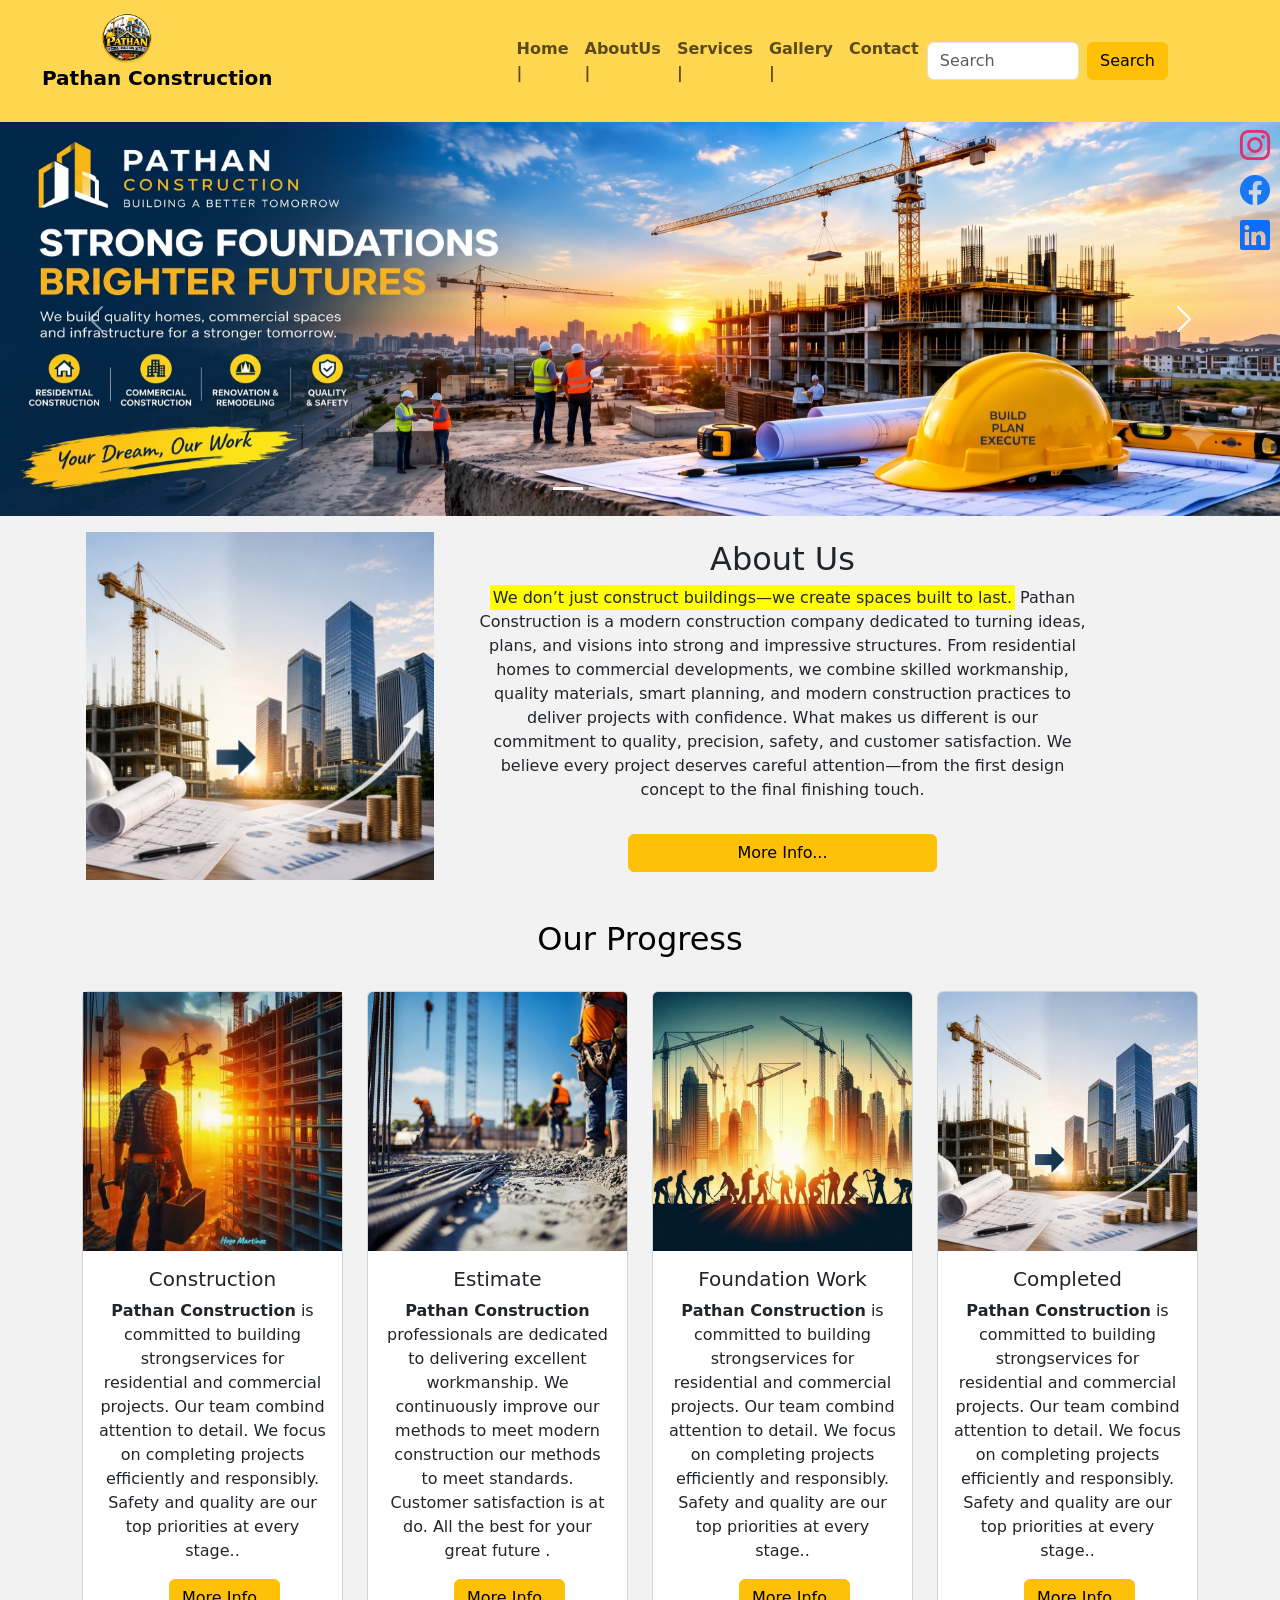
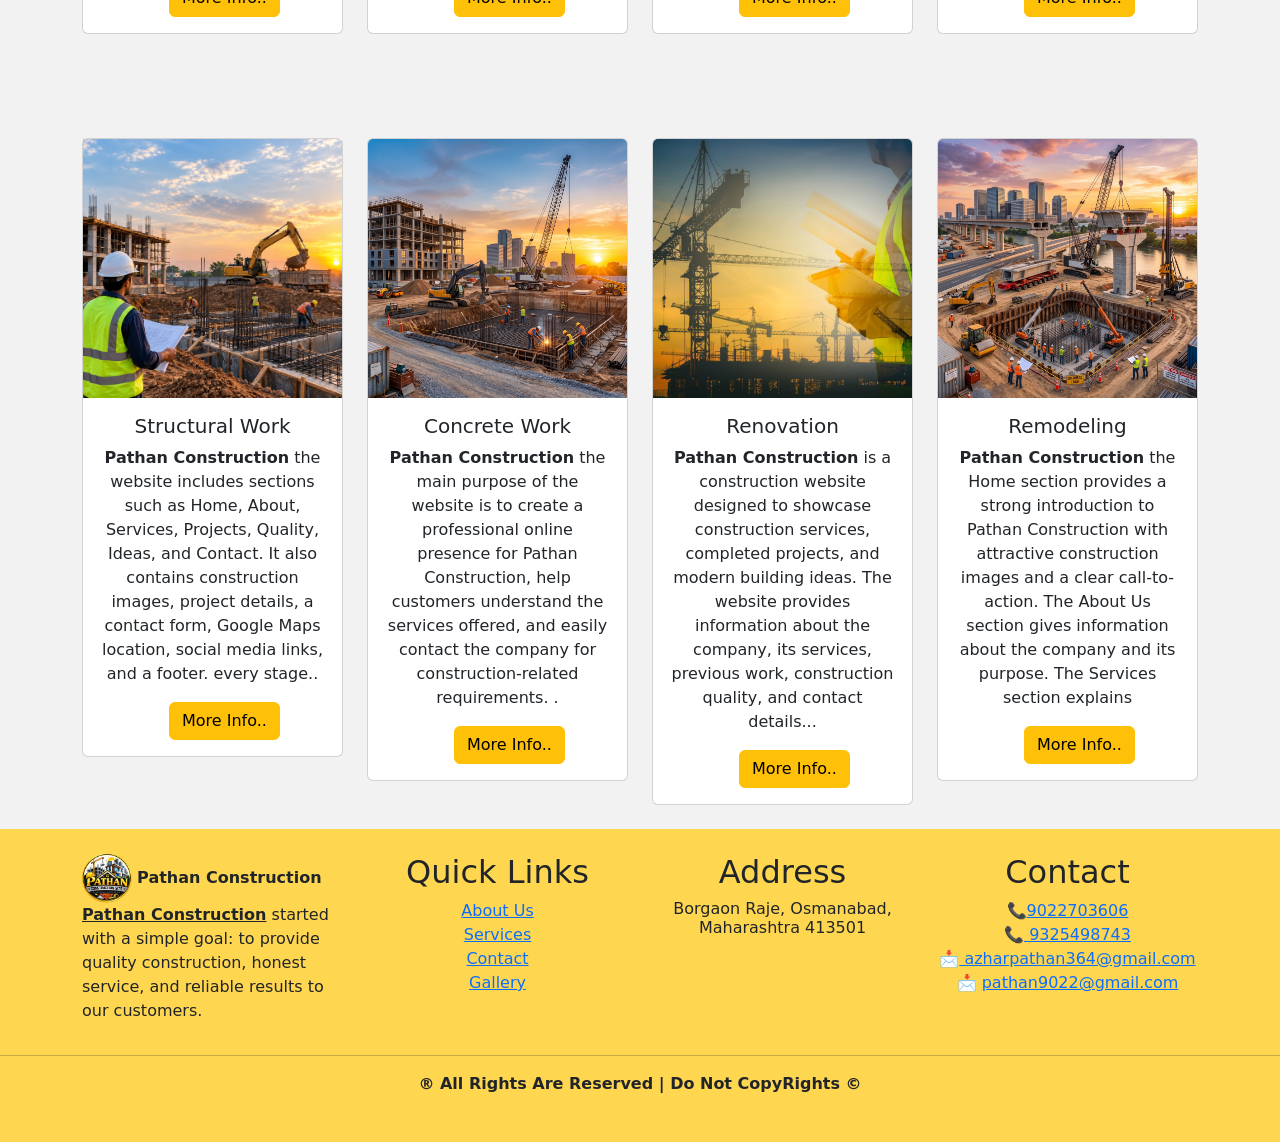
<file: index.html>
<!DOCTYPE html>
<html lang="en">

<head>
  <meta charset="UTF-8">
  <meta name="viewport" content="width=device-width, initial-scale=1.0">
  <title>Pathan Construction Site</title>
  <link href="https://cdn.jsdelivr.net/npm/bootstrap@5.3.8/dist/css/bootstrap.min.css" rel="stylesheet"
    integrity="sha384-sRIl4kxILFvY47J16cr9ZwB07vP4J8+LH7qKQnuqkuIAvNWLzeN8tE5YBujZqJLB" crossorigin="anonymous">
  <link href="css/style.css" rel="stylesheet" />
  <link rel="stylesheet" href="https://cdn.jsdelivr.net/npm/bootstrap-icons@1.13.1/font/bootstrap-icons.min.css">

</head>

<body>
  <header>
    <nav class="navbar navbar-expand-lg bg-color">
      <div class="container-fluid">
        <a class="navbar-brand"> <img src="images/pathancon1.png " alt="" height="50px " width="50px" class="mle"> <b>
            <p class="mrr">Pathan Construction</p>
          </b></a>
        <button class="navbar-toggler" type="button" data-bs-toggle="collapse" data-bs-target="#navbarSupportedContent"
          aria-controls="navbarSupportedContent" aria-expanded="false" aria-label="Toggle navigation">
          <span class="navbar-toggler-icon"></span>
        </button>
        <div class="collapse navbar-collapse " id="navbarSupportedContent">
          <ul class="navbar-nav me-auto mb-2 mb-lg-0 mrll menav ">
            <li class="nav-item ">
              <a class="nav-link hove medib" aria-current="page" href="index.html"><b>Home &#124;</b> </a>
            </li>
            <li class="nav-item">
              <a class="nav-link hove " href="about.html"><b>AboutUs &#124;</b> </a>
            </li>
            <!-- <li class="nav-item">
          <a class="nav-link hove " href="about.html"><b>Contact</b> </a>
        </li> -->
            <li class="nav-item">
              <a class="nav-link hove " href="Services.html"><b>Services &#124;</b> </a>
            </li>
            <li class="nav-item">
              <a class="nav-link hove " href="gallary.html"><b>Gallery &#124;</b> </a>
            </li>
            <li class="nav-item">
              <a class="nav-link hove " href="contact.html"><b>Contact</b> </a>
            </li>

            <!-- <li class="nav-item dropdown">
              <a class="nav-link dropdown-toggle hove" href="#" role="button" data-bs-toggle="dropdown"
                aria-expanded="false">
                <b>More</b>
              </a>
              <ul class="dropdown-menu bg-colo">
                <li><a class="dropdown-item" href="contact.html">Contact</a></li>
                <li>
                  <hr class="dropdown-divider">
                </li>
                <li><a class="dropdown-item" href="product.html">Our Product</a></li> -->
            <!-- <li><hr class="dropdown-divider"></li>
            <li><a class="dropdown-item" href="#">Ongoing Sites</a></li> -->
            <!-- </ul> -->
            </li>
            <li class="nav-item">
              <!-- <a class="nav-link disabled" aria-disabled="true">disabled</a> -->
            </li>
          </ul>
          <form class="d-flex serchmargin" role="search">
            <input class="form-control me-2" type="search" placeholder="Search" aria-label="Search" />
            <button class="btn btn-warning" type="submit">Search</button>
          </form>
        </div>
      </div>
    </nav>
  </header>
  <!-- header is end -->


  <section class="body1">
    <div class="container-fluid bgg2">
      <div class="row ">
        <div class="col-md-1 ">


          <ul class="box5">



            <li>

              <a href="https://www.instagram.com/" target="_blank">
                <i class="bi bi-instagram "></i>
              </a>

            </li>
            <li>

              <a href="https://www.facebook.com/" target="_blank">
                <i class="bi bi-facebook "></i>
              </a>


            </li>
            <li>

              <a href="https://in.linkedin.com/" target="_blank">
                <i class="bi bi-linkedin "></i>
              </a>
            </li>
          </ul>


        </div>

      </div>
    </div>

  </section>

  <!-- main sections start -->
  <main>
    <section>
      <div id="carouselExampleCaptions" class="carousel slide carousel-fade">
        <div class="carousel-indicators">
          <button type="button" data-bs-target="#carouselExampleCaptions" data-bs-slide-to="0" class="active"
            aria-current="true" aria-label="Slide 1"></button>
          <button type="button" data-bs-target="#carouselExampleCaptions" data-bs-slide-to="1"
            aria-label="Slide 2"></button>
          <button type="button" data-bs-target="#carouselExampleCaptions" data-bs-slide-to="2"
            aria-label="Slide 3"></button>
          <button type="button" data-bs-target="#carouselExampleCaptions" data-bs-slide-to="3"
            aria-label="Slide 4"></button>
          <button type="button" data-bs-target="#carouselExampleCaptions" data-bs-slide-to="4"
            aria-label="Slide 5"></button>

        </div>
        <div class="carousel-inner">
          <div class="carousel-item active">
            <img src="images/CONSTR5.png" class="d-block w-100" alt="...">
            <div class="carousel-caption d-none d-md-block">
              <h5 class="text-warning"> </h5>
              <!-- <p>Some representative placeholder content for the first slide.</p> -->
            </div>
          </div>
          <div class="carousel-item">
            <img src="images/CONSTR4.png" class="d-block w-100">
            <div class="carousel-caption d-none d-md-block">
              <h5 class="text-warning"></h5>
              <!-- <p>Some representative placeholder content for the second slide.</p> -->
            </div>
          </div>
          <div class="carousel-item">
            <img src="images/construction_banner_1300x400.png" class="d-block w-100" alt="...">
            <div class="carousel-caption d-none d-md-block">
              <h5 class="text-warning"> </h5>
              <!-- <p>Some representative placeholder content for the third slide.</p> -->
            </div>
          </div>
          <div class="carousel-item">
            <img src="images/CONTR3.png" class="d-block w-100" alt="...">
            <div class="carousel-caption d-none d-md-block">
              <h5 class="text-warning"> </h5>
              <!-- <p>Some representative placeholder content for the third slide.</p> -->
            </div>
          </div>
          <div class="carousel-item">
            <img src="images/Gemini_Generated_Image_jxwh6kjxwh6kjxwh.png" class="d-block w-100" alt="...">
            <div class="carousel-caption d-none d-md-block">
              <h5 class="text-warning"> </h5>
              <!-- <p>Some representative placeholder content for the third slide.</p> -->
            </div>
          </div>
        </div>
        <button class="carousel-control-prev" type="button" data-bs-target="#carouselExampleCaptions"
          data-bs-slide="prev">
          <span class="carousel-control-prev-icon" aria-hidden="true"></span>
          <span class="visually-hidden">Previous</span>
        </button>
        <button class="carousel-control-next" type="button" data-bs-target="#carouselExampleCaptions"
          data-bs-slide="next">
          <span class="carousel-control-next-icon" aria-hidden="true"></span>
          <span class="visually-hidden">Next</span>
        </button>
        <button class="carousel-control-next" type="button" data-bs-target="#carouselExampleCaptions"
          data-bs-slide="next">
          <span class="carousel-control-next-icon" aria-hidden="true"></span>
          <span class="visually-hidden">Next</span>
        </button>
        <button class="carousel-control-next" type="button" data-bs-target="#carouselExampleCaptions"
          data-bs-slide="next">
          <span class="carousel-control-next-icon" aria-hidden="true"></span>
          <span class="visually-hidden">Next</span>
        </button>
        <button class="carousel-control-next" type="button" data-bs-target="#carouselExampleCaptions"
          data-bs-slide="next">
          <span class="carousel-control-next-icon" aria-hidden="true"></span>
          <span class="visually-hidden">Next</span>
        </button>

      </div>
    </section>
  </main>
  <!-- main section end -->
  <!-- sticky section start -->

  <!-- <section class="body1">
    <div class="container-fluid bgg2">
      <div class="row ">
        <div class="col-md-1 ">


          <ul class="box5">


            
            <li>

              <a href="https://www.instagram.com/" target="_blank">
                <i class="bi bi-instagram "></i>
              </a>

            </li>
            <li>

              <a href="https://www.facebook.com/" target="_blank">
                <i class="bi bi-facebook "></i>
              </a>


            </li>
           <li>

             <a href="https://in.linkedin.com/" target="_blank">
                            <i class="bi bi-linkedin "></i>
                        </a>
           </li>
          </ul>


        </div>
       
      </div>
    </div>
  
</section> -->


  <!-- sticky section end -->


  <!-- about section start -->
  <section class="bgg2">
    <div class="container">
      <div class="row">
        <div class="col-md-4 p-3   mobi  ">
          <img src="images/square1.6.jpg" alt="" class="img-fluid chove">
        </div>
        <div class="col-md-7 p-4">
          <h2 class="text-center">About Us</h2>
          <p class="text-center"><mark>We don’t just construct buildings—we create spaces built to last.</mark>

            Pathan Construction is a modern construction company dedicated to turning ideas, plans, and visions into
            strong and impressive structures. From residential homes to commercial developments, we combine skilled
            workmanship, quality materials, smart planning, and modern construction practices to deliver projects with
            confidence.

            What makes us different is our commitment to quality, precision, safety, and customer satisfaction. We
            believe every project deserves careful attention—from the first design concept to the final finishing touch.
          </p>

          <div class="d-grid gap-2 col-6 mx-auto ">
            <button class="btn btn-warning mt-3 " type="button"> <a href="about.html" class="textd">More
                Info...</a></button>
          </div>

        </div>
      </div>
    </div>
  </section>
  <!-- about section end -->


  <!-- productin section start -->
  <section class=" bgg2 pb-4">
    <div class="container  ">
      <div class="row">
        <h2 class="text-black p-4 text-center">Our Progress</h2>
        <div class="col-md-3 ">

          <!-- <div class="holographic-container">
    <div class="holographic-card"> -->

          <div class="card choven">
            <img src="images/square1.1.jpg" alt="" class="">
            <div class="card-body">
              <h5 class="card-title text-center">Construction</h5>
              <p class="card-text text-center"><b>Pathan Construction</b> is committed to building strongservices for
                residential and
                commercial projects.
                Our team combind attention to detail.
                We focus on completing projects efficiently and responsibly.
                Safety and quality are our top priorities at every stage..</p>
              <!-- Button trigger modal -->
              <button type="button" class="btn btn-warning mar  mediab" data-bs-toggle="modal"
                data-bs-target="#Construction">
                More Info..
              </button>
              <!-- </div>
  </div> -->
            </div>
          </div>

        </div>
        <div class="col-md-3  ml-4">
          <!-- <div class="holographic-container">
    <div class="holographic-card"> -->
          <div class="card choven">
            <img src="images/square1.3.jpg" alt="" class="card-img-top">
            <div class="card-body">
              <h5 class="card-title text-center">Estimate</h5>
              <p class="card-text text-center"><b>Pathan Construction</b> professionals are dedicated to delivering
                excellent
                workmanship.
                We continuously improve our methods to meet modern construction our methods to meet standards.
                Customer satisfaction is at do. All the best for your great future
                .</p>
              <!-- Button trigger modal -->
              <button type="button" class="btn btn-warning mar mediab" data-bs-toggle="modal"
                data-bs-target="#Estimate">
                More Info..
              </button>
            </div>
            <!-- </div>

            </div> -->
          </div>

          <br>
        </div>
        <div class="col-md-3 ">
          <!-- <div class="holographic-container">
    <div class="holographic-card"> -->
          <div class="card boxs choven">
            <img src="images/square1.2.jpg" alt="" class="card-img-top">
            <div class="card-body">
              <h5 class="card-title text-center">Foundation Work</h5>
              <p class="card-text text-center"><b>Pathan Construction</b> is committed to building strongservices for
                residential and
                commercial projects.
                Our team combind attention to detail.
                We focus on completing projects efficiently and responsibly.
                Safety and quality are our top priorities at every stage..</p>
              <!-- Button trigger modal -->
              <button type="button" class="btn btn-warning mar mediab" data-bs-toggle="modal"
                data-bs-target="#runningsite">
                More Info..
              </button>
              <!-- </div>
          </div> -->
            </div>
          </div>

        </div>
        <div class="col-md-3 ">
          <!-- <div class="holographic-container">
    <div class="holographic-card"> -->
          <div class="card choven">
            <img src="images/square1.6.jpg" alt="" class="card-img-top">
            <div class="card-body">
              <h5 class="card-title text-center">Completed</h5>
              <p class="card-text text-center"><b>Pathan Construction</b> is committed to building strongservices for
                residential and
                commercial projects.
                Our team combind attention to detail.
                We focus on completing projects efficiently and responsibly.
                Safety and quality are our top priorities at every stage..</p>
              <!-- Button trigger modal -->
              <button type="button" class="btn btn-warning mar mediab" data-bs-toggle="modal"
                data-bs-target="#completed">
                More Info..
              </button>
              <!-- </div>
          </div> -->

            </div>
          </div>

        </div>
      </div>

    </div>
  </section>


  <section class=" bgg2 pb-4">
    <div class="container  ">
      <div class="row">
        <h2 class="text-black p-4 text-center"></h2>
        <div class="col-md-3 ">

          <!-- <div class="holographic-container">
    <div class="holographic-card"> -->

          <div class="card choven">
            <img src="images/suuarenew1.png" alt="" class="">
            <div class="card-body">
              <h5 class="card-title text-center">Structural Work</h5>
              <p class="card-text text-center"><b>Pathan Construction</b> the website includes sections such as Home,
                About, Services, Projects, Quality, Ideas, and Contact.
                It also contains construction images, project details, a contact form, Google Maps location, social
                media links, and a footer. every stage..</p>
              <!-- Button trigger modal -->
              <button type="button" class="btn btn-warning mar  mediab" data-bs-toggle="modal"
                data-bs-target="#structuralwork">
                More Info..
              </button>
              <!-- </div>
  </div> -->
            </div>
          </div>

        </div>
        <div class="col-md-3  ml-4">
          <!-- <div class="holographic-container">
    <div class="holographic-card"> -->
          <div class="card choven">
            <img src="images/Gemini_Generated_Image_txyxatxyxatxyxat.png" alt="" class="card-img-top">
            <div class="card-body">
              <h5 class="card-title text-center">Concrete Work</h5>
              <p class="card-text text-center"><b>Pathan Construction</b> the main purpose of the website is to create a
                professional online presence for Pathan Construction, help customers understand the services offered,
                and easily contact the company for construction-related requirements.
                .</p>
              <!-- Button trigger modal -->
              <button type="button" class="btn btn-warning mar mediab" data-bs-toggle="modal"
                data-bs-target="#concreatework">
                More Info..
              </button>
            </div>
            <!-- </div>

            </div> -->
          </div>

          <br>
        </div>
        <div class="col-md-3 ">
          <!-- <div class="holographic-container">
    <div class="holographic-card"> -->
          <div class="card boxs choven">
            <img src="images/square1.4.jpg" alt="" class="card-img-top">
            <div class="card-body">
              <h5 class="card-title text-center">Renovation</h5>
              <p class="card-text text-center"><b>Pathan Construction</b> is a construction website designed to showcase
                construction services, completed projects, and modern building ideas. The website provides information
                about the company, its services, previous work, construction quality, and contact details...</p>
              <!-- Button trigger modal -->
              <button type="button" class="btn btn-warning mar mediab" data-bs-toggle="modal"
                data-bs-target="#renovation">
                More Info..
              </button>
              <!-- </div>
          </div> -->
            </div>
          </div>

        </div>
        <div class="col-md-3 ">
          <!-- <div class="holographic-container">
    <div class="holographic-card"> -->
          <div class="card choven">
            <img src="images/new img.png" alt="" class="card-img-top">
            <div class="card-body">
              <h5 class="card-title text-center">Remodeling</h5>
              <p class="card-text text-center"><b>Pathan Construction</b> the Home section provides a strong
                introduction to Pathan Construction with attractive construction images and a clear call-to-action. The
                About Us section gives information about the company and its purpose. The Services section explains</p>
              <!-- Button trigger modal -->
              <button type="button" class="btn btn-warning mar mediab" data-bs-toggle="modal"
                data-bs-target="#remodeling">
                More Info..
              </button>
              <!-- </div>
          </div> -->

            </div>
          </div>

        </div>
      </div>

    </div>
  </section>


  <!-- production section end -->

  <section>


    <!-- Modalcounstrction -->
    <div class="modal fade" id="Construction" tabindex="-1" aria-labelledby="exampleModalLabel" aria-hidden="true">
      <div class="modal-dialog">
        <div class="modal-content">
          <div class="modal-header">
            <h1 class="modal-title fs-5 text-center" id="exampleModalLabel">Our Sites</h1>
            <button type="button" class="btn-close" data-bs-dismiss="modal" aria-label="Close"></button>
          </div>
          <div class="modal-body col-md-12">
            <h1 class="text-center">Construction Info..</h1>

            <img src="images/new img.png" alt="" class="img-fluid p-4">


            <p class="p-4 ">Pathan Construction is a professional construction website designed to showcase construction
              services, projects, quality work, and modern building solutions. The website provides visitors with
              information about the company, its services, previous projects, construction ideas, and contact details..
            </p>


          </div>
          <div class="modal-footer">
            <button type="button" class="btn btn-secondary" data-bs-dismiss="modal">Close</button>
          </div>
        </div>
      </div>
    </div>
    <!-- Esimate modal -->
    <div class="modal fade" id="Estimate" tabindex="-1" aria-labelledby="exampleModalLabel" aria-hidden="true">
      <div class="modal-dialog">
        <div class="modal-content">
          <div class="modal-header">
            <h1 class="modal-title fs-5" id="exampleModalLabel">Our Sites</h1>
            <button type="button" class="btn-close" data-bs-dismiss="modal" aria-label="Close"></button>
          </div>
          <div class=" modal-body col-md-12">
            <h1 class="text-center">Estimate body</h1>
            <img src="images/square1.3.jpg" alt="" class="img-fluid p-4">
            <p class="p-4">The main goal of the website is to create a professional online presence, build customer
              trust, and make it easy for clients to learn about construction services and get in touch. The site
              includes sections such as Home, About Us, Services, Projects, Quality, Gallery, and Contact..</p>
          </div>
          <div class="modal-footer">
            <button type="button" class="btn btn-secondary" data-bs-dismiss="modal">Close</button>
          </div>
        </div>
      </div>
    </div>
    <!-- running site -->
    <div class="modal fade" id="runningsite" tabindex="-1" aria-labelledby="exampleModalLabel" aria-hidden="true">
      <div class="modal-dialog">
        <div class="modal-content">
          <div class="modal-header">
            <h1 class="modal-title fs-5" id="exampleModalLabel">Our sites</h1>
            <button type="button" class="btn-close" data-bs-dismiss="modal" aria-label="Close"></button>
          </div>
          <div class=" modal-body col-md-12">
            <h1 class="text-center p4">Running site</h1>
            <img src="images/square1.4.jpg" alt="" class="img-fluid p-4">

            <p class="p-4">The design focuses on a clean and modern appearance with construction-related images,
              responsive layouts, clear navigation, and strong call-to-action sections. It is developed using HTML, CSS,
              and Bootstrap to provide a user-friendly experience on both desktop and mobile devices.</p>
          </div>
          <div class="modal-footer">
            <button type="button" class="btn btn-secondary" data-bs-dismiss="modal">Close</button>
          </div>
        </div>
      </div>
    </div>
    <!-- completed site -->
    <div class="modal fade" id="completed" tabindex="-1" aria-labelledby="exampleModalLabel" aria-hidden="true">
      <div class="modal-dialog">
        <div class="modal-content">
          <div class="modal-header">
            <h1 class="modal-title fs-5" id="exampleModalLabel">Our Sites</h1>
            <button type="button" class="btn-close" data-bs-dismiss="modal" aria-label="Close"></button>
          </div>
          <div class=" modal-body col-md-12">
            <h1 class="text-center p4">Completed</h1>
            <img src="images/square1.6.jpg" alt="" class="img-fluid p-4">

            <p class="p-4">Pathan Construction is a modern and responsive construction website that showcases
              construction services, completed projects, quality standards, and company information while providing an
              easy way for customers to contact the business.?</p>
          </div>
          <div class="modal-footer">
            <button type="button" class="btn btn-secondary" data-bs-dismiss="modal">Close</button>
          </div>
        </div>
      </div>
    </div>

  </section>



  <section>


    <!-- Modalcounstrction -->
    <div class="modal fade" id="structuralwork" tabindex="-1" aria-labelledby="exampleModalLabel" aria-hidden="true">
      <div class="modal-dialog">
        <div class="modal-content">
          <div class="modal-header">
            <h1 class="modal-title fs-5 text-center" id="exampleModalLabel">Our Sites</h1>
            <button type="button" class="btn-close" data-bs-dismiss="modal" aria-label="Close"></button>
          </div>
          <div class="modal-body col-md-12">
            <h1 class="text-center">Construction Info..</h1>

            <img src="images/new img.png" alt="" class="img-fluid p-4">


            <p class="p-4">Pathan Construction is a responsive construction company website developed using HTML, CSS,
              and Bootstrap. The main purpose of the website is to showcase construction services, completed projects,
              quality work, and company information in a professional way.</p>


          </div>
          <div class="modal-footer">
            <button type="button" class="btn btn-secondary" data-bs-dismiss="modal">Close</button>
          </div>
        </div>
      </div>
    </div>
    <!-- Esimate modal -->
    <div class="modal fade" id="concreatework" tabindex="-1" aria-labelledby="exampleModalLabel" aria-hidden="true">
      <div class="modal-dialog">
        <div class="modal-content">
          <div class="modal-header">
            <h1 class="modal-title fs-5" id="exampleModalLabel">Our Sites</h1>
            <button type="button" class="btn-close" data-bs-dismiss="modal" aria-label="Close"></button>
          </div>
          <div class=" modal-body col-md-12">
            <h1 class="text-center">Estimate body</h1>
            <img src="images/square1.3.jpg" alt="" class="img-fluid p-4">
            <p class="p-4">The website includes sections such as Home, About Us, Services, Projects, Quality, Previous
              Work, Contact Us, and Google Maps. It also contains construction images, service details, call-to-action
              buttons, social media icons, and a contact form to make the website easy and attractive for users.</p>
          </div>
          <div class="modal-footer">
            <button type="button" class="btn btn-secondary" data-bs-dismiss="modal">Close</button>
          </div>
        </div>
      </div>
    </div>
    <!-- running site -->
    <div class="modal fade" id="renovation" tabindex="-1" aria-labelledby="exampleModalLabel" aria-hidden="true">
      <div class="modal-dialog">
        <div class="modal-content">
          <div class="modal-header">
            <h1 class="modal-title fs-5" id="exampleModalLabel">Our sites</h1>
            <button type="button" class="btn-close" data-bs-dismiss="modal" aria-label="Close"></button>
          </div>
          <div class=" modal-body col-md-12">
            <h1 class="text-center p4">Running site</h1>
            <img src="images/square1.4.jpg" alt="" class="img-fluid p-4">

            <p class="p-4">The project helped me improve my knowledge of web designing, responsive layouts, Bootstrap
              components, HTML forms, CSS styling, and website structure. I focused on creating a clean, user-friendly,
              and mobile-responsive design suitable for a real construction business..</p>
          </div>
          <div class="modal-footer">
            <button type="button" class="btn btn-secondary" data-bs-dismiss="modal">Close</button>
          </div>
        </div>
      </div>
    </div>
    <!-- completed site -->
    <div class="modal fade" id="remodeling" tabindex="-1" aria-labelledby="exampleModalLabel" aria-hidden="true">
      <div class="modal-dialog">
        <div class="modal-content">
          <div class="modal-header">
            <h1 class="modal-title fs-5" id="exampleModalLabel">Our Sites</h1>
            <button type="button" class="btn-close" data-bs-dismiss="modal" aria-label="Close"></button>
          </div>
          <div class=" modal-body col-md-12">
            <h1 class="text-center p4">Completed</h1>
            <img src="images/square1.6.jpg" alt="" class="img-fluid p-4">

            <p class="p-4">The main purpose of the website is to showcase construction services, completed projects,
              quality work, and company information in a professional way.

              The website includes sections such as Home, About Us, Services, Projects, Quality, Previous Work, Contact
              Us, and Google Maps.</p>
          </div>
          <div class="modal-footer">
            <button type="button" class="btn btn-secondary" data-bs-dismiss="modal">Close</button>
          </div>
        </div>
      </div>
    </div>

  </section>

  <!-- production section end -->

  <!-- footer section start  -->
  <footer>
    <section class="pt-4   bgg ">
      <div class="container hrme">
        <div class="row">
          <div class="col-md-3">
            <img src="images/pathancon1.png " alt="" height="50px " width="50px" class="img-fluid"> <b>Pathan
              Construction</b>
            <p> <b class="underl">Pathan Construction</b> started with a simple goal: to provide
              quality construction, honest service, and reliable results to our customers.</p>

          </div>
          <div class="col-md-3 text-center hrme">
            <h2>Quick Links</h2>

            <a href="about.html">About Us</a>
            <br>
            <a href="Services.html">Services</a>
            <br>
            <a href="contact.html">Contact</a>
            <br>
            <a href="gallary.html">Gallery</a>
          </div>

          <div class="col-md-3 text-center hrme">
            <h2>Address</h2>
            <h6>Borgaon Raje, Osmanabad, Maharashtra 413501</h6>
          </div>
          <div class="col-md-3 text-center hrme">
            <h2>Contact</h2>
            📞<a href="">9022703606</a>
            <br>
            📞<a href=""> 9325498743</a>
            <br>
            📩<a href=""> azharpathan364@gmail.com</a>
            <br>
            📩 <a href=""> pathan9022@gmail.com</a>
          </div>
        </div>
      </div>
      <hr>
      <p class="text-center mt-2"><strong>&#174; All Rights Are Reserved | Do Not CopyRights &#169; </strong> </p>

    </section>
  </footer>

  <script src="https://cdn.jsdelivr.net/npm/bootstrap@5.3.8/dist/js/bootstrap.bundle.min.js"
    integrity="sha384-FKyoEForCGlyvwx9Hj09JcYn3nv7wiPVlz7YYwJrWVcXK/BmnVDxM+D2scQbITxI"
    crossorigin="anonymous"></script>

</body>

</html>
</file>
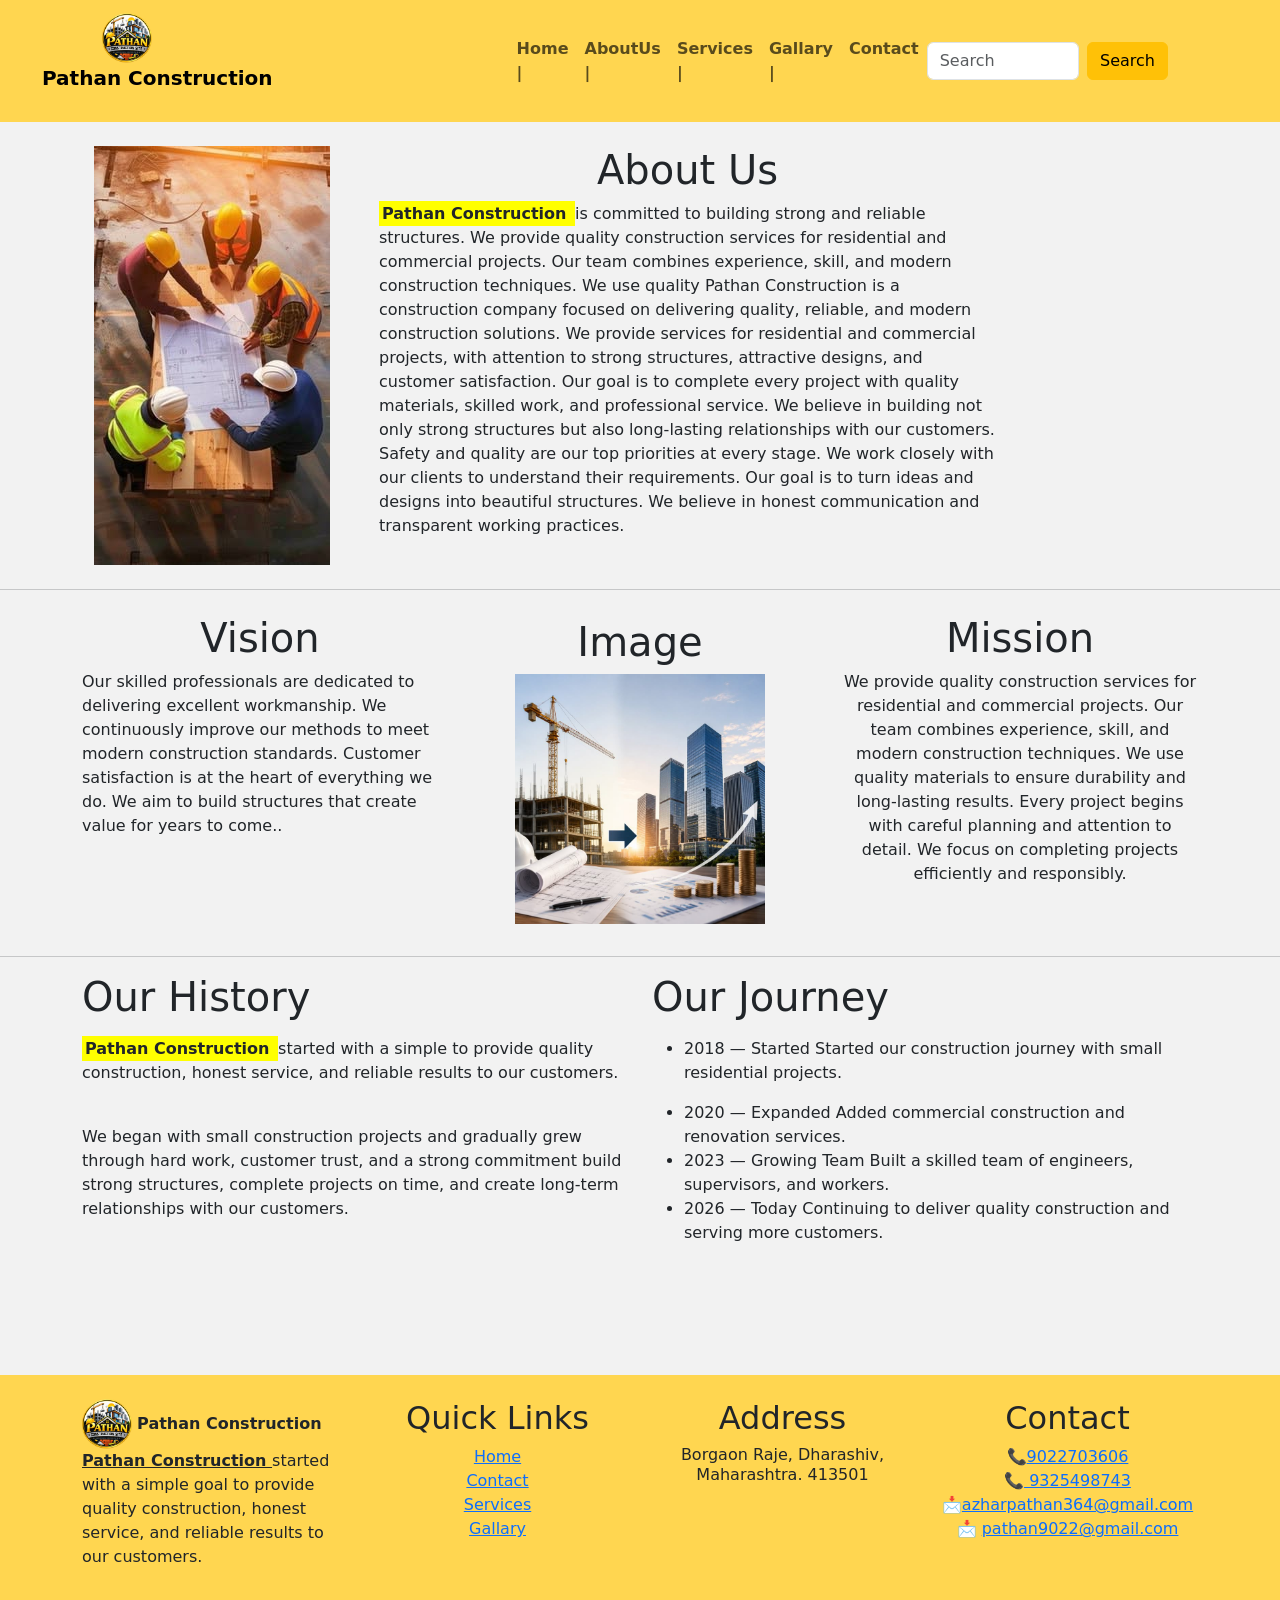
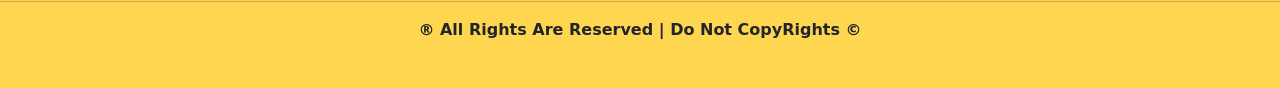
<file: about.html>
<!DOCTYPE html>
<html lang="en">

<head>
  <meta charset="UTF-8">
  <meta name="viewport" content="width=device-width, initial-scale=1.0">
  <title>About Page</title>
  <link href="https://cdn.jsdelivr.net/npm/bootstrap@5.3.8/dist/css/bootstrap.min.css" rel="stylesheet"
    integrity="sha384-sRIl4kxILFvY47J16cr9ZwB07vP4J8+LH7qKQnuqkuIAvNWLzeN8tE5YBujZqJLB" crossorigin="anonymous">
  <link rel="stylesheet" href="css/style.css">
</head>

<body class="bg">
  <header>
    <nav class="navbar navbar-expand-lg bg-color">
      <div class="container-fluid">
        <a class="navbar-brand"> <img src="images/pathancon1.png " alt="" height="50px " width="50px" class="mle"> <b>
            <p class="mrr">Pathan Construction</p>
          </b></a>
        <button class="navbar-toggler" type="button" data-bs-toggle="collapse" data-bs-target="#navbarSupportedContent"
          aria-controls="navbarSupportedContent" aria-expanded="false" aria-label="Toggle navigation">
          <span class="navbar-toggler-icon"></span>
        </button>
        <div class="collapse navbar-collapse" id="navbarSupportedContent">
          <ul class="navbar-nav me-auto mb-0 mb-lg-0 mrll menav">
            <li class="nav-item active">
              <a class="nav-link   hove" aria-current="page" href="index.html"><b>Home  &#124;</b> </a>
            </li>
            <li class="nav-item">
              <a class="nav-link hove" href="about.html"><b>AboutUs  &#124;</b> </a>
            </li>
            <li class="nav-item">
              <a class="nav-link hove" href="Services.html"><b>Services  &#124;</b> </a>
            </li>
            <li class="nav-item">
              <a class="nav-link hove" href="gallary.html"><b>Gallary  &#124;</b> </a>
            </li>
            <li class="nav-item">
              <a class="nav-link hove" href="contact.html"><b>Contact</b> </a>
            </li>

            <!-- <li class="nav-item dropdown hove">
              <a class="nav-link dropdown-toggle hove" href="#" role="button" data-bs-toggle="dropdown"
                aria-expanded="false">
                <b>More</b>
              </a>
              <ul class="dropdown-menu">
                <li><a class="dropdown-item" href="contact.html">Contact</a></li>
                <li>
                  <hr class="dropdown-divider">
                </li>
                <li><a class="dropdown-item" href="product.html">Our Product</a></li> -->
            <!-- <li><hr class="dropdown-divider"></li>
            <li><a class="dropdown-item" href="#">Ongoing Sites</a></li> -->
            <!-- </ul> -->
            </li>
            <li class="nav-item">
              <!-- <a class="nav-link disabled" aria-disabled="true">disabled</a> -->
            </li>
          </ul>
          <form class="d-flex serchmargin" role="search">
            <input class="form-control me-2" type="search" placeholder="Search" aria-label="Search" />
            <button class="btn btn-warning" type="submit">Search</button>
          </form>
        </div>
      </div>
    </nav>
  </header>
  <!-- header is end -->




  

  <!-- <h2 class="textc ">Welcome to About Page</h2> -->
  <!-- about section start -->
  <section class="bgg2 ">
    <div class="container">
      <div class="row">
        <div class="col-md-3 p-4">
          <img src="images/vert1.2.jpg" alt="" class="img-fluid">
        </div>
        <div class="col-md-7 p-4 ">
          <h1 class="text-center">About Us</h1>
          <p> <b><mark>Pathan Construction </mark></b>is committed to building strong and reliable structures.
            We provide quality construction services for residential and commercial projects.
            Our team combines experience, skill, and modern construction techniques.
            We use quality Pathan Construction is a construction company focused on delivering quality, reliable, and
            modern construction solutions. We provide services for residential and commercial projects, with attention
            to strong structures, attractive designs, and customer satisfaction. Our goal is to complete every project
            with quality materials, skilled work,
            and professional service. We believe in building not only strong structures but also long-lasting
            relationships with our customers.
            Safety and quality are our top priorities at every stage.
            We work closely with our clients to understand their requirements.
            Our goal is to turn ideas and designs into beautiful structures.
            We believe in honest communication and transparent working practices.</p>
          <a href="index.html">
          </a>
        </div>
      </div>
    </div>
  </section>
  <!-- about section end -->



  

  <!-- section 2 start -->
  <hr class="bgg2 mb-0 mt-0">
  <section class="bgg2  hovert  p-4 ">
    <div class="container">
      <div class="row">
        <div class="col-md-4 ">
          <h1 class="text-center">Vision</h1>
          <p>Our skilled professionals are dedicated to delivering excellent workmanship.
            We continuously improve our methods to meet modern construction standards.
            Customer satisfaction is at the heart of everything we do.
            We aim to build structures that create value for years to come..</p>

        </div>
        <div class="col-md-4 text-center scale mt-1">
          <h1>Image</h1>
          <img src="images/square1.6.jpg" alt="" class="img-fluid mb-2" height="250px" width="250px">
        </div>
        <div class="col-md-4 text-center">
          <h1>Mission</h1>
          <p>We provide quality construction services for residential and commercial projects.
            Our team combines experience, skill, and modern construction techniques.
            We use quality materials to ensure durability and long-lasting results.
            Every project begins with careful planning and attention to detail.
            We focus on completing projects efficiently and responsibly.

          </p>
        </div>
      </div>
    </div>
  </section>
  <!-- section 2 end -->
  <!-- section 3 start -->
  <hr class="mb-0 bgg2 mt-0">
  <section class="paddbb ">
    <div class="container">
      <div class="row">
        <div class="col-md-6">
          <h1 class="mt-3 mb-3">Our History</h1>
          <p> <Mark> <b>Pathan Construction </b></Mark>
            started with a simple
            to provide quality construction, honest service, and reliable results to our customers.
          </p>
          <br>
          <p>We began with small construction projects and gradually grew through hard work, customer trust, and a
            strong commitment build strong structures,
            complete projects on time, and create long-term relationships with our customers.</p>
        </div>
        <div class="col-md-6">
          <h1 class="mt-3 mb-3">Our Journey</h1>
          <ul>
            <li>
              <p>2018 — Started
                Started our construction journey with small residential projects.</p>
            </li>
            <li>
              2020 — Expanded
              Added commercial construction and renovation services.
            </li>
            <li>
              2023 — Growing Team
              Built a skilled team of engineers, supervisors, and workers.
            </li>
            <li>
              2026 — Today
              Continuing to deliver quality construction and serving more customers.
            </li>
          </ul>
        </div>
      </div>
    </div>
  </section>
  <!-- section 3 end -->

  <!-- section 5 start -->
     <section class="text-center bgg2  pb-3">
            <div class="container">
                <div class="row">
                    <div class="col-md-12 mt-5 ">
                        <!-- <h2>Follow For More Info   </h2> -->
                        
                    </div>
                  
                </div>
            </div>
        </section> 
  <!-- section 5 end -->


  <!-- section 4 start -->
<!-- 
  <section>

    <div class="d-grid gap-2">
      <button class=" but" type="button"><b>Give Your Feedback</b></button>
    </div>
  </section> -->
  <!-- section 4 end -->

  <!-- footer is start -->
  <footer>
    <section class="pt-4   bgg">
      <div class="container ">
        <div class="row">
          <div class="col-md-3">
            <img src="images/pathancon1.png" alt="" height="50px " width="50px" class="img-fluid"> <b>Pathan
              Construction</b>
            <p><b class="underl">Pathan Construction </b>started with a simple goal to provide
              quality construction, honest service, and reliable results to our customers.</p>

          </div>
          <div class="col-md-3 text-center">
            <h2>Quick Links</h2>
            <a href="index.html">Home</a>
            <br>
            <a href="contact.html">Contact</a>
            <br>
            <a href="Services.html">Services</a>
             <br>
            <a href="gallary.html">Gallary</a>
          </div>
          <div class="col-md-3 text-center">
            <h2>Address</h2>
            <h6>Borgaon Raje, Dharashiv, Maharashtra. 413501</h6>
          </div>
          <div class="col-md-3 text-center">
            <h2>Contact</h2>
            📞<a href="">9022703606</a>
            <br>
            📞<a href=""> 9325498743</a>
            <br>
            📩<a href="">azharpathan364@gmail.com</a>
            <br>
            📩 <a href="">  pathan9022@gmail.com</a>
          </div>
        </div>
      </div>
      <hr>
      <p class="text-center mt-2"> <strong> &#174; All Rights Are Reserved | Do Not CopyRights &#169; </strong> </p>

    </section>
  </footer>
  <!-- footer is end -->
  <script src="https://cdn.jsdelivr.net/npm/bootstrap@5.3.8/dist/js/bootstrap.bundle.min.js"
    integrity="sha384-FKyoEForCGlyvwx9Hj09JcYn3nv7wiPVlz7YYwJrWVcXK/BmnVDxM+D2scQbITxI"
    crossorigin="anonymous"></script>

</body>

</html>
</file>
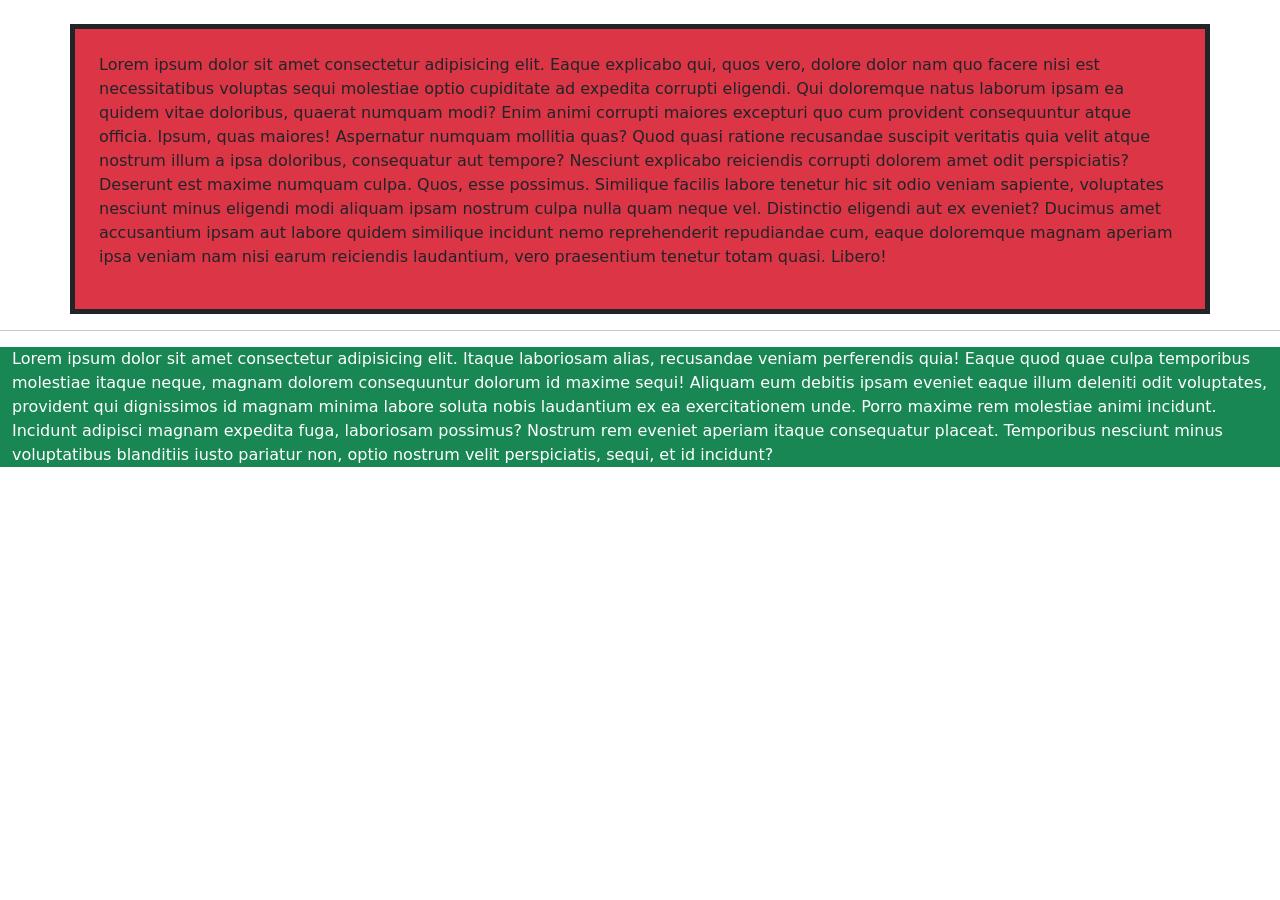
<file: containers.html>
<!doctype html>
<html lang="en">
  <head>
    <meta charset="utf-8">
    <meta name="viewport" content="width=device-width, initial-scale=1">
    <title>Bootstrap demo</title>
    <link href="https://cdn.jsdelivr.net/npm/bootstrap@5.3.8/dist/css/bootstrap.min.css" rel="stylesheet" integrity="sha384-sRIl4kxILFvY47J16cr9ZwB07vP4J8+LH7qKQnuqkuIAvNWLzeN8tE5YBujZqJLB" crossorigin="anonymous">
  </head>
  <body>
    <!-- Container example -->
    <div class="container bg-danger mt-4 p-4 border border-dark border-5">
        <p>Lorem ipsum dolor sit amet consectetur adipisicing elit. Eaque explicabo qui, quos vero, dolore dolor nam quo facere nisi est necessitatibus voluptas sequi molestiae optio cupiditate ad expedita corrupti eligendi.
        Qui doloremque natus laborum ipsam ea quidem vitae doloribus, quaerat numquam modi? Enim animi corrupti maiores excepturi quo cum provident consequuntur atque officia. Ipsum, quas maiores! Aspernatur numquam mollitia quas?
        Quod quasi ratione recusandae suscipit veritatis quia velit atque nostrum illum a ipsa doloribus, consequatur aut tempore? Nesciunt explicabo reiciendis corrupti dolorem amet odit perspiciatis? Deserunt est maxime numquam culpa.
        Quos, esse possimus. Similique facilis labore tenetur hic sit odio veniam sapiente, voluptates nesciunt minus eligendi modi aliquam ipsam nostrum culpa nulla quam neque vel. Distinctio eligendi aut ex eveniet?
        Ducimus amet accusantium ipsam aut labore quidem similique incidunt nemo reprehenderit repudiandae cum, eaque doloremque magnam aperiam ipsa veniam nam nisi earum reiciendis laudantium, vero praesentium tenetur totam quasi. Libero!
    </p>
    </div>
    <hr>
    <!-- container-fluid example -->
     <div class="container-fluid bg-success text-white">
        <p>Lorem ipsum dolor sit amet consectetur adipisicing elit. Itaque laboriosam alias, recusandae veniam perferendis quia! Eaque quod quae culpa temporibus molestiae itaque neque, magnam dolorem consequuntur dolorum id maxime sequi!
        Aliquam eum debitis ipsam eveniet eaque illum deleniti odit voluptates, provident qui dignissimos id magnam minima labore soluta nobis laudantium ex ea exercitationem unde. Porro maxime rem molestiae animi incidunt.
        Incidunt adipisci magnam expedita fuga, laboriosam possimus? Nostrum rem eveniet aperiam itaque consequatur placeat. Temporibus nesciunt minus voluptatibus blanditiis iusto pariatur non, optio nostrum velit perspiciatis, sequi, et id incidunt?
    </p>
     </div>
      
     </div>
    <script src="https://cdn.jsdelivr.net/npm/bootstrap@5.3.8/dist/js/bootstrap.bundle.min.js" integrity="sha384-FKyoEForCGlyvwx9Hj09JcYn3nv7wiPVlz7YYwJrWVcXK/BmnVDxM+D2scQbITxI" crossorigin="anonymous"></script>
  </body>
</html>
</file>
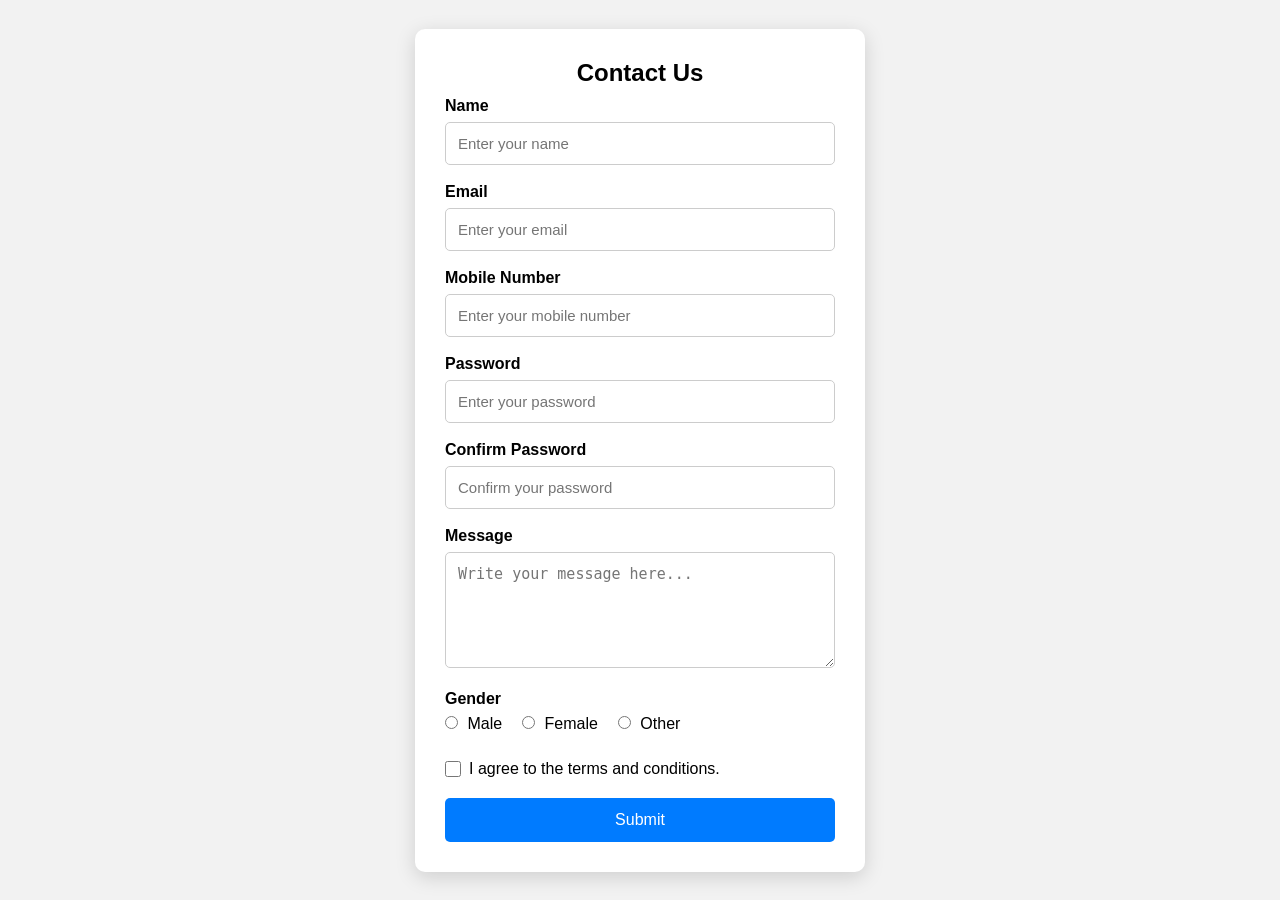
<file: form.html>
<!DOCTYPE html>
<html lang="en">
<head>
    <meta charset="UTF-8">
    <meta name="viewport" content="width=device-width, initial-scale=1.0">
    <title>Contact Form</title>
    <link rel="stylesheet" href="css/style1.css" />
</head>

<body>

    <div class="container">
        <div class="row"> 
            <div class="col-md-12">
                 <div class="form-container">
        <h2>Contact Us</h2>

        <form>

            <!-- Name -->
            <label for="name">Name</label>
            <input type="text" id="name" placeholder="Enter your name" required>

            <!-- Email -->
            <label for="email">Email</label>
            <input type="email" id="email" placeholder="Enter your email" required>

            <!-- Mobile Number -->
            <label for="mobile">Mobile Number</label>
            <input type="tel" id="mobile" placeholder="Enter your mobile number" required>

            <!-- Password -->
            <label for="password">Password</label>
            <input type="password" id="password" placeholder="Enter your password" required>

            <!-- Confirm Password -->
            <label for="confirm-password">Confirm Password</label>
            <input type="password" id="confirm-password" placeholder="Confirm your password" required>

           

            <!-- Message -->
            <label for="message">Message</label>
            <textarea id="message" rows="5"
                placeholder="Write your message here..."></textarea>

 <!-- Gender -->
            <label>Gender</label>

 <div class="gender">
                <label>
                    <input type="radio" name="gender" value="male">
                    Male
                </label>

                <label>
                    <input type="radio" name="gender" value="female">
                    Female
                </label>

                <label>
                    <input type="radio" name="gender" value="other">
                    Other
                </label>
            </div>


            <!-- Checkbox -->
            <div class="checkbox">
                <input type="checkbox" id="agree" required>
                <label for="agree">
                    I agree to the terms and conditions.
                </label>
            </div>

            <!-- Submit -->
            <button type="submit">Submit</button>

        </form>
    </div>
            </div>
        </div>
    </div>


               
</body>
</html>
</file>
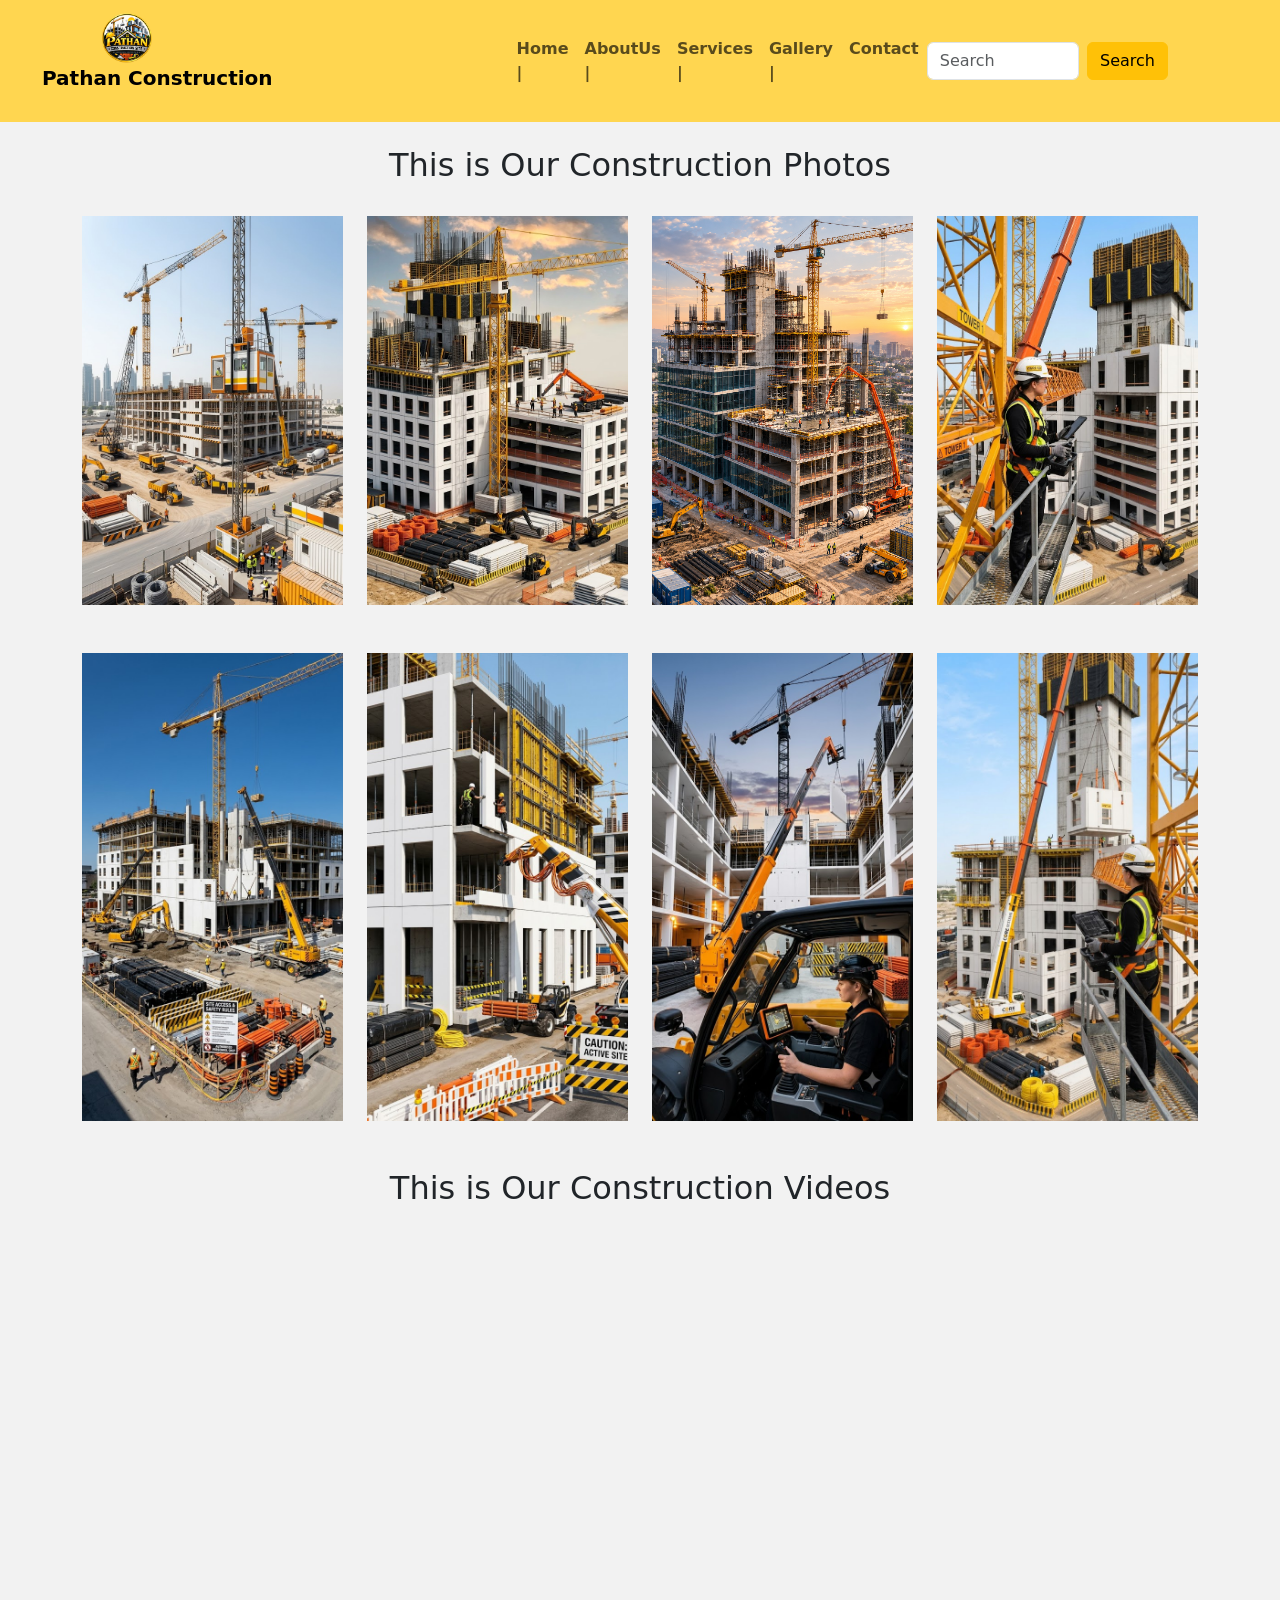
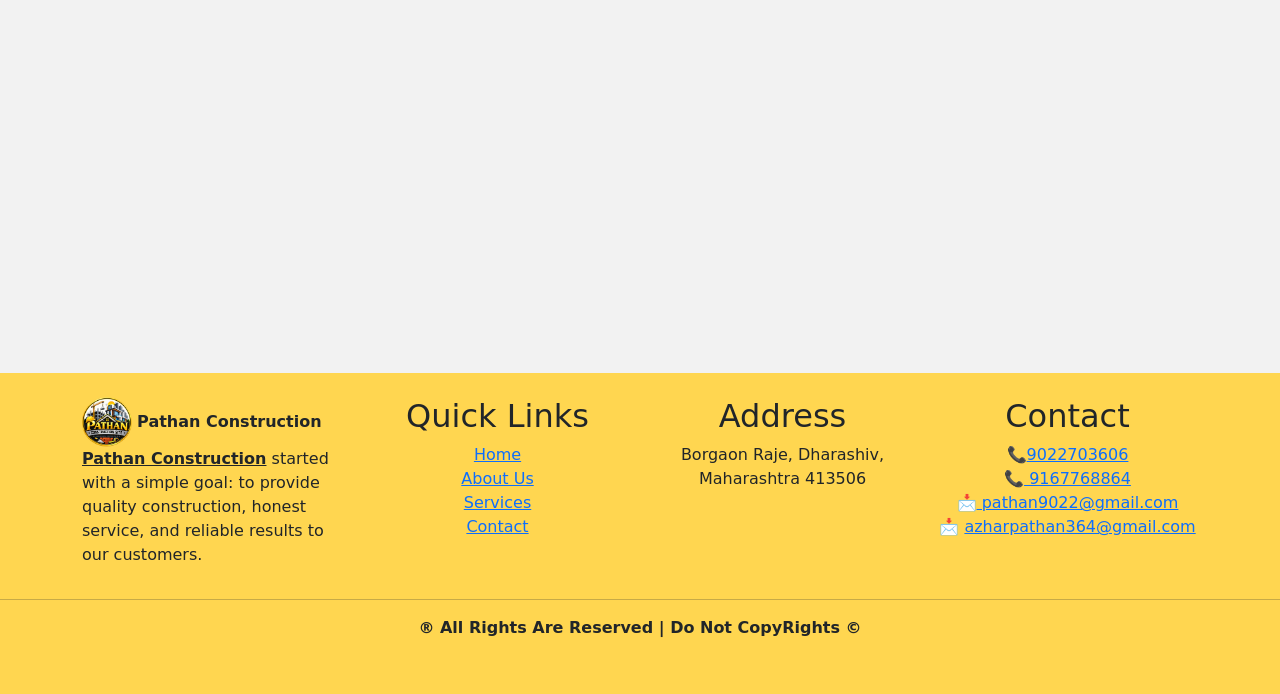
<file: gallary.html>
<!DOCTYPE html>
<html lang="en">

<head>
  <meta charset="UTF-8">
  <meta name="viewport" content="width=device-width, initial-scale=1.0">
  <title>Gallary Page</title>
  <link rel="stylesheet" href="css/style.css">
  <link href="https://cdn.jsdelivr.net/npm/bootstrap@5.3.8/dist/css/bootstrap.min.css" rel="stylesheet"
    integrity="sha384-sRIl4kxILFvY47J16cr9ZwB07vP4J8+LH7qKQnuqkuIAvNWLzeN8tE5YBujZqJLB" crossorigin="anonymous">

</head>

<body>
  <header>
    <nav class="navbar navbar-expand-lg bg-color">
      <div class="container-fluid">
        <a class="navbar-brand"> <img src="images/pathancon1.png " alt="" height="50px " width="50px" class="mle"> <b>
            <p class="mrr">Pathan Construction</p>
          </b></a>
        <button class="navbar-toggler" type="button" data-bs-toggle="collapse" data-bs-target="#navbarSupportedContent"
          aria-controls="navbarSupportedContent" aria-expanded="false" aria-label="Toggle navigation">
          <span class="navbar-toggler-icon"></span>
        </button>
        <div class="collapse navbar-collapse" id="navbarSupportedContent">
          <ul class="navbar-nav me-auto mb-2 mb-lg-0 mrll  menav">
            <li class="nav-item">
              <a class="nav-link  hove" aria-current="page" href="index.html"><b>Home  &#124;</b> </a>
            </li>
            <li class="nav-item">
              <a class="nav-link hove " href="about.html"><b>AboutUs  &#124;</b> </a>
            </li>
            <!-- <li class="nav-item">
          <a class="nav-link hove " href="about.html"><b>Contact</b> </a>
        </li> -->
            <li class="nav-item">
              <a class="nav-link hove " href="Services.html"><b>Services  &#124;</b> </a>
            </li>
            <li class="nav-item">
              <a class="nav-link hove " href="gallary.html"><b>Gallery  &#124;</b> </a>
            </li>
            <li class="nav-item">
              <a class="nav-link hove " href="contact.html"><b>Contact</b> </a>
            </li>
            <!-- <li class="nav-item dropdown">
              <a class="nav-link dropdown-toggle hove" href="#" role="button" data-bs-toggle="dropdown"
                aria-expanded="false">
                <b>More</b>
              </a>
              <ul class="dropdown-menu bg-colo">
                <li><a class="dropdown-item" href="contact.html">Contact</a></li>
                <li>
                  <hr class="dropdown-divider">
                </li>
                <li><a class="dropdown-item" href="product.html">Our Product</a></li> -->
            <!-- <li><hr class="dropdown-divider"></li>
            <li><a class="dropdown-item" href="#">Ongoing Sites</a></li> -->
            <!-- </ul> -->
            </li>
            <li class="nav-item">
              <!-- <a class="nav-link disabled" aria-disabled="true">disabled</a> -->
            </li>
          </ul>
          <form class="d-flex serchmargin" role="search">
            <input class="form-control me-2" type="search" placeholder="Search" aria-label="Search" />
            <button class="btn btn-warning" type="submit">Search</button>
          </form>
        </div>
      </div>
    </nav>
  </header>
  <!-- section 1 start -->
  <section class=" bgg2">
    <div class="container ">
      <div class="row">
        <h2 class="text-center text-dark pt-4">This is Our Construction Photos </h2>
        <div class="col-md-3 mt-4 mb-4">
          <img src="images/vert1.jfif" alt="const photo" class="img-fluid">
        </div>
        <div class="col-md-3 mt-4">
          <img src="images/vert5.jfif" alt="const photo" class="img-fluid">
        </div>
        <div class="col-md-3 mt-4">
          <img src="images/ChatGPT Image Sep 9, 2026, 06_42_47 PM.png" alt="const photo" class="img-fluid">
        </div>
        <div class="col-md-3 mt-4">
          <img src="images/vert6.jfif" alt="const photo" class="img-fluid">
        </div>
      </div>
    </div>
  </section>
  <!-- section 1 end -->

  <!-- section 2 start -->
  <section class=" bgg2">
    <div class="container ">
      <div class="row">
        <!-- <h2 class="text-center text-white">This is Our Gallary </h2> -->
        <div class="col-md-3 mt-4 mb-4">
          <img src="images/vert3.jfif" alt="const photo" class="img-fluid">
        </div>
        <div class="col-md-3 mt-4">
          <img src="images/vert2.jfif" alt="const photo" class="img-fluid">
        </div>
        <div class="col-md-3 mt-4">
          <img src="images/vert4.jfif" alt="const photo" class="img-fluid">
        </div>
        <div class="col-md-3 mt-4 ">
          <img src="images/vert7.jfif" alt="const photo" class="img-fluid">
        </div>
      </div>
    </div>
  </section>
  <!-- section 2 end -->

  <!-- section 3 start -->
  <section class="bgg2 ">
    <div class="container">
      <div class="row">
        <h2 class="text-center text-dark mt-4 mb-4">This is Our Construction Videos</h2>
        <div class="col-md-4">
          <iframe width="100%" height="315" src="https://www.youtube.com/embed/4BzjUq921Y4?si=qM1uJWKrMlxIZnII"
            title="YouTube video player" frameborder="0"
            allow="accelerometer; autoplay; clipboard-write; encrypted-media; gyroscope; picture-in-picture; web-share"
            referrerpolicy="strict-origin-when-cross-origin" allowfullscreen></iframe>
        </div>
        <div class="col-md-4">
          <iframe width="100%" height="315" src="https://www.youtube.com/embed/Ep-XCi_4fGg?si=4hMgdrg253jaZIP3"
            title="YouTube video player" frameborder="0"
            allow="accelerometer; autoplay; clipboard-write; encrypted-media; gyroscope; picture-in-picture; web-share"
            referrerpolicy="strict-origin-when-cross-origin" allowfullscreen></iframe>
        </div>
        <div class="col-md-4">
          <iframe width="100%" height="315" src="https://www.youtube.com/embed/OknF1lfYCEk?si=lVX8PyIbpkO3UyJ-"
            title="YouTube video player" frameborder="0"
            allow="accelerometer; autoplay; clipboard-write; encrypted-media; gyroscope; picture-in-picture; web-share"
            referrerpolicy="strict-origin-when-cross-origin" allowfullscreen></iframe>
        </div>
        <br><br><br><br>
      </div>
    </div>
  </section>

  <!-- section 3 end -->
  <!-- section 4 start -->
  <section class="bgg2  paddb">
    <div class="container">
      <div class="row">

        <div class="col-md-4 mt-5">
          <iframe width="100%" height="315" src="https://www.youtube.com/embed/ugWVT5rbLfI?si=T07WgM03FlIz3TWk"
            title="YouTube video player" frameborder="0"
            allow="accelerometer; autoplay; clipboard-write; encrypted-media; gyroscope; picture-in-picture; web-share"
            referrerpolicy="strict-origin-when-cross-origin" allowfullscreen></iframe>
        </div>
        <div class="col-md-4 mt-5">
          <iframe width="100%" height="315" src="https://www.youtube.com/embed/LJ0zferSLP8?si=OvenxgE4P6gNWiPW"
            title="YouTube video player" frameborder="0"
            allow="accelerometer; autoplay; clipboard-write; encrypted-media; gyroscope; picture-in-picture; web-share"
            referrerpolicy="strict-origin-when-cross-origin" allowfullscreen></iframe>
        </div>
        <div class="col-md-4 mt-5">
          <iframe width="100%" height="315" src="https://www.youtube.com/embed/3hJFDUes_f8?si=-lT5rNkD0WhYyA-1"
            title="YouTube video player" frameborder="0"
            allow="accelerometer; autoplay; clipboard-write; encrypted-media; gyroscope; picture-in-picture; web-share"
            referrerpolicy="strict-origin-when-cross-origin" allowfullscreen></iframe>
        </div>
        <br><br><br><br>
      </div>
    </div>
  </section>
  <!-- section 4 end -->


  <!-- footer is start -->
  <footer class="pb-0">
    <section class="pt-4   bgg">
      <div class="container ">
        <div class="row">
          <div class="col-md-3">
            <img src="images/pathancon1.png " alt="" height="50px " width="50px" class="img-fluid"> <b>Pathan
              Construction</b>
            <p><b class="underl">Pathan Construction</b> started with a simple goal: to provide
              quality construction, honest service, and reliable results to our customers.</p>

          </div>
          <div class="col-md-3 text-center">
            <h2>Quick Links</h2>
            <a href="index.html">Home</a>
            <br>
            <a href="about.html">About Us</a>
            <br>
            <a href="Services.html">Services</a>
            <br>
            <a href="contact.html">Contact</a>
          </div>
          <div class="col-md-3 text-center">
            <h2>Address</h2>
            <p>Borgaon Raje, Dharashiv, Maharashtra 413506</p>
          </div>
          <div class="col-md-3 text-center">
            <h2>Contact</h2>
            📞<a href="">9022703606</a>
            <br>
            📞<a href=""> 9167768864</a>
            <br>
            📩<a href=""> pathan9022@gmail.com</a>
            <br>
            📩 <a href=""> azharpathan364@gmail.com</a>
          </div>
        </div>
      </div>
      <hr>
      <p class="text-center mt-2 pb-2"> <strong>  &#174; All Rights Are Reserved | Do Not CopyRights &#169;</strong> </p>

    </section>
  </footer>
  <!-- footer is end -->

  <script src="https://cdn.jsdelivr.net/npm/bootstrap@5.3.8/dist/js/bootstrap.bundle.min.js"
    integrity="sha384-FKyoEForCGlyvwx9Hj09JcYn3nv7wiPVlz7YYwJrWVcXK/BmnVDxM+D2scQbITxI"
    crossorigin="anonymous"></script>

</body>

</html>
</file>
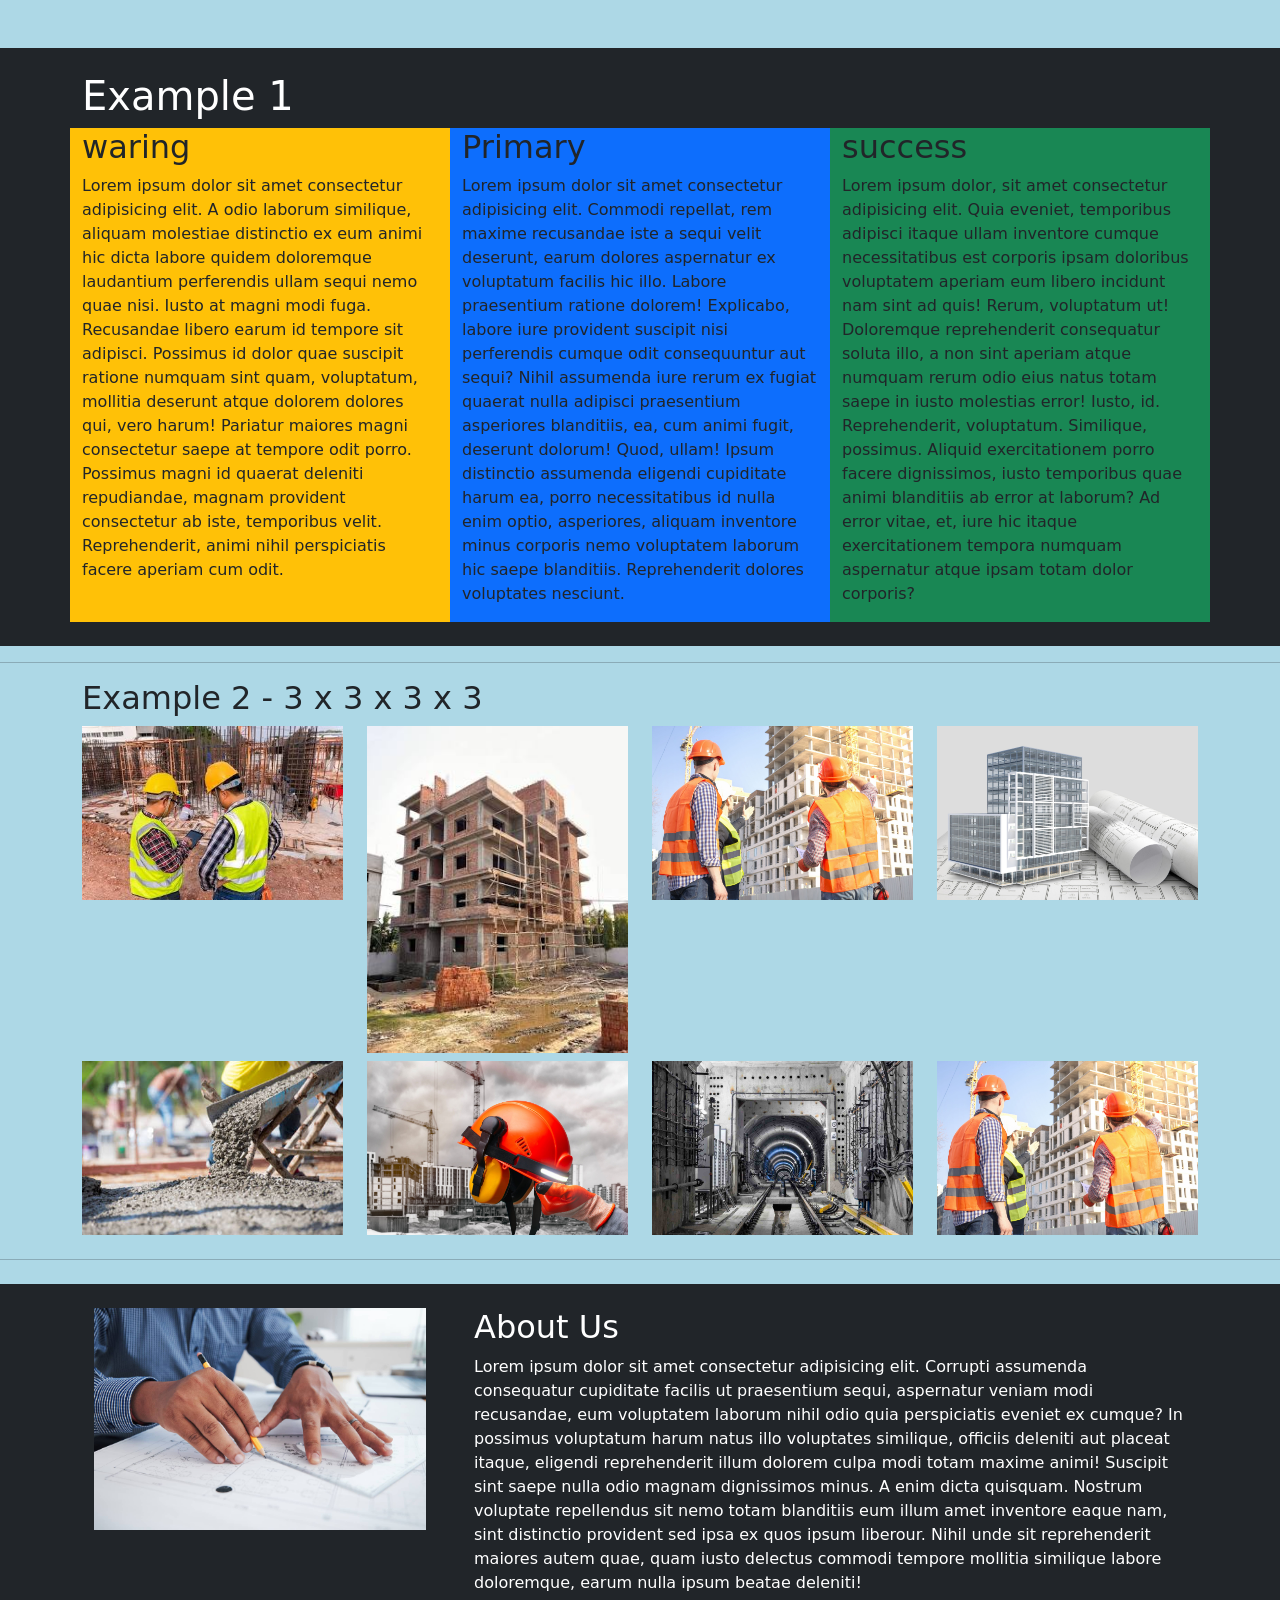
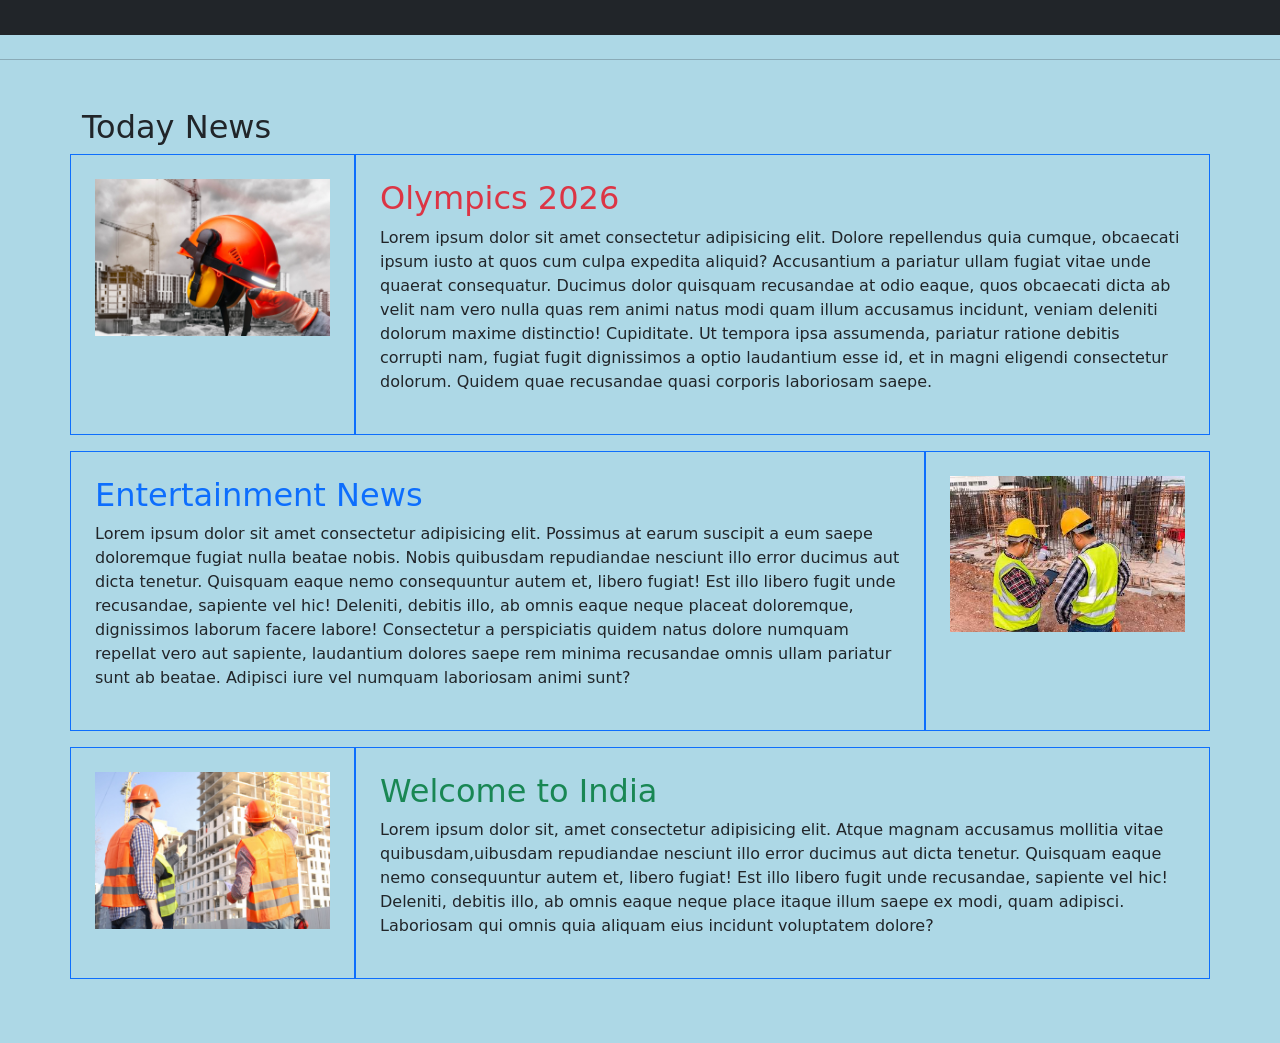
<file: grid_system.html>
<!DOCTYPE html>
<html lang="en">
<head>
    <meta charset="UTF-8">
    <meta name="viewport" content="width=device-width, initial-scale=1.0">
    <title>Document</title>
    <link href="https://cdn.jsdelivr.net/npm/bootstrap@5.3.8/dist/css/bootstrap.min.css" rel="stylesheet" integrity="sha384-sRIl4kxILFvY47J16cr9ZwB07vP4J8+LH7qKQnuqkuIAvNWLzeN8tE5YBujZqJLB" crossorigin="anonymous">

</head>
<body style="background-color: lightblue;">
     <section class="bg-dark mt-5 p-4"> 
        <div class="container">
            <div class="row">
                <h1 class="text-white">Example 1  </h1>
                <div class="col-md-4 bg-warning ">
                 <h2>waring</h2>
                 <p>Lorem ipsum dolor sit amet consectetur adipisicing elit. A odio laborum similique, aliquam molestiae distinctio ex eum animi hic dicta labore quidem doloremque laudantium perferendis ullam sequi nemo quae nisi.
                 Iusto at magni modi fuga. Recusandae libero earum id tempore sit adipisci. Possimus id dolor quae suscipit ratione numquam sint quam, voluptatum, mollitia deserunt atque dolorem dolores qui, vero harum!
                 Pariatur maiores magni consectetur saepe at tempore odit porro. Possimus magni id quaerat deleniti repudiandae, magnam provident consectetur ab iste, temporibus velit. Reprehenderit, animi nihil perspiciatis facere aperiam cum odit.</p>
                </div>
                <div class="col-md-4 bg-primary">
                <h2>Primary</h2>
                <p>Lorem ipsum dolor sit amet consectetur adipisicing elit. Commodi repellat, rem maxime recusandae iste a sequi velit deserunt, earum dolores aspernatur ex voluptatum facilis hic illo. Labore praesentium ratione dolorem!
                Explicabo, labore iure provident suscipit nisi perferendis cumque odit consequuntur aut sequi? Nihil assumenda iure rerum ex fugiat quaerat nulla adipisci praesentium asperiores blanditiis, ea, cum animi fugit, deserunt dolorum!
                Quod, ullam! Ipsum distinctio assumenda eligendi cupiditate harum ea, porro necessitatibus id nulla enim optio, asperiores, aliquam inventore minus corporis nemo voluptatem laborum hic saepe blanditiis. Reprehenderit dolores voluptates nesciunt.</p>
                </div>
                <div class="col-md-4 bg-success">
                <h2>success</h2>
                <p>Lorem ipsum dolor, sit amet consectetur adipisicing elit. Quia eveniet, temporibus adipisci itaque ullam inventore cumque necessitatibus est corporis ipsam doloribus voluptatem aperiam eum libero incidunt nam sint ad quis!
                Rerum, voluptatum ut! Doloremque reprehenderit consequatur soluta illo, a non sint aperiam atque numquam rerum odio eius natus totam saepe in iusto molestias error! Iusto, id. Reprehenderit, voluptatum. Similique, possimus.
                Aliquid exercitationem porro facere dignissimos, iusto temporibus quae animi blanditiis ab error at laborum? Ad error vitae, et, iure hic itaque exercitationem tempora numquam aspernatur atque ipsam totam dolor corporis?</p>
                </div>
            </div>
        </div>
     </section>
     <!---- example 1 end---->
     <hr>
     <section>
        <div class="container">
            <div class="row">
            <h2> Example 2 - 3 x 3 x 3 x 3</h2>
            <div class="col-md-3 mb-2">
                <img src="images/const_squr4.jfif" class="img-fluid" />
            </div>
                        <div class="col-md-3 mb-2">
                <img src="images/constr_squr6.jfif" class="img-fluid" />
            </div>            <div class="col-md-3 mb-2">
                <img src="images/constr_squr1.jfif" class="img-fluid" />
            </div>
                        <div class="col-md-3 mb-2">
                <img src="images/constr_squr3.jfif" class="img-fluid" />
            </div>
                        <div class="col-md-3 mb-2">
                  <img src="images/constr_squr5.jfif" class="img-fluid" />
            </div>
                        <div class="col-md-3 mb-2">
                <img src="images/const_squr2.jfif" class="img-fluid" />
            </div>
                        <div class="col-md-3 mb-2">
                <img src="images/rect1.2.jpg" class="img-fluid" />
            </div>
                        <div class="col-md-3 mb-2">
                <img src="images/constr_squr1.jfif" class="img-fluid" />
            </div>

        </div>
     </section>
     <!--- example 2 end---->
     <hr>
     <section class="mt-4 mb-4 bg-dark text-white">
        <div class="container">
        <div class="row">
            <div class="col-md-4 p-4">
                <img src="images/rect1.1.jpg" class="img-fluid" />
            </div>
            <div class="col-md-8 p-4">
               <h2>About Us</h2>

               <p>Lorem ipsum dolor sit amet consectetur adipisicing elit. Corrupti assumenda consequatur cupiditate facilis ut praesentium sequi, aspernatur veniam modi recusandae, eum voluptatem laborum nihil odio quia perspiciatis eveniet ex cumque?
               In possimus voluptatum harum natus illo voluptates similique, officiis deleniti aut placeat itaque, eligendi reprehenderit illum dolorem culpa modi totam maxime animi! Suscipit sint saepe nulla odio magnam dignissimos minus.
               A enim dicta quisquam. Nostrum voluptate repellendus sit nemo totam blanditiis eum illum amet inventore eaque nam, sint distinctio provident sed ipsa ex quos ipsum liberour. Nihil unde sit reprehenderit maiores autem quae, quam iusto delectus commodi tempore mollitia similique labore doloremque, earum nulla ipsum beatae deleniti!
            </p>
        </div>
        </div>
     </section>
     <!--- example 3 end---->
     <hr>
     <!-- example 4 start here --> 

     <section class="mt-5 mb-5 ">
        <div class="container">
            <div class="row">
                <h2>Today News</h2>
              <div class="col-md-3 mb-3 border border-primary p-4">
                <img src="images/const_squr2.jfif" alt="cont img" class="img-fluid">
              </div>
              <div class="col-md-9 mb-3 border border-primary p-4">
                <h2 class="text-danger">Olympics 2026</h2>
                <p>Lorem ipsum dolor sit amet consectetur adipisicing elit. Dolore repellendus quia cumque, obcaecati ipsum iusto at quos cum culpa expedita aliquid? Accusantium a pariatur ullam fugiat vitae unde quaerat consequatur.
                Ducimus dolor quisquam recusandae at odio eaque, quos obcaecati dicta ab velit nam vero nulla quas rem animi natus modi quam illum accusamus incidunt, veniam deleniti dolorum maxime distinctio! Cupiditate.
                Ut tempora ipsa assumenda, pariatur ratione debitis corrupti nam, fugiat fugit dignissimos a optio laudantium esse id, et in magni eligendi consectetur dolorum. Quidem quae recusandae quasi corporis laboriosam saepe.</p>
              </div>
              <div class="col-md-9 mb-3 border border-primary p-4">
                <h2 class="text-primary">Entertainment News</h2>
                <p>Lorem ipsum dolor sit amet consectetur adipisicing elit. Possimus at earum suscipit a eum saepe doloremque fugiat nulla beatae nobis. Nobis quibusdam repudiandae nesciunt illo error ducimus aut dicta tenetur.
                Quisquam eaque nemo consequuntur autem et, libero fugiat! Est illo libero fugit unde recusandae, sapiente vel hic! Deleniti, debitis illo, ab omnis eaque neque placeat doloremque, dignissimos laborum facere labore!
                Consectetur a perspiciatis quidem natus dolore numquam repellat vero aut sapiente, laudantium dolores saepe rem minima recusandae omnis ullam pariatur sunt ab beatae. Adipisci iure vel numquam laboriosam animi sunt?</p>
              </div>
              <div class="col-md-3 mb-3 border border-primary p-4">
                <img src="images/const_squr4.jfif" alt="const img" class="img-fluid">
              </div>
                <div class="col-md-3 mb-3 border border-primary p-4">
                    <img src="images/constr_squr1.jfif" alt="const img" class="img-fluid">
                </div>
                <div class="col-md-9 mb-3 border border-primary p-4">
                    <h2 class="text-success"> Welcome to India</h2>
                    <p>Lorem ipsum dolor sit, amet consectetur adipisicing elit. Atque magnam accusamus mollitia vitae quibusdam,uibusdam repudiandae nesciunt illo error ducimus aut dicta tenetur.
                Quisquam eaque nemo consequuntur autem et, libero fugiat! Est illo libero fugit unde recusandae, sapiente vel hic! Deleniti, debitis illo, ab omnis eaque neque place itaque illum saepe ex modi, quam adipisci. Laboriosam qui omnis quia aliquam eius incidunt voluptatem dolore?</p>
                </div>
                    
                </div>
            </div>
        </div>
     </section>
     
     
    <script src="https://cdn.jsdelivr.net/npm/bootstrap@5.3.8/dist/js/bootstrap.bundle.min.js" integrity="sha384-FKyoEForCGlyvwx9Hj09JcYn3nv7wiPVlz7YYwJrWVcXK/BmnVDxM+D2scQbITxI" crossorigin="anonymous"></script>


</body>
</html>
</file>
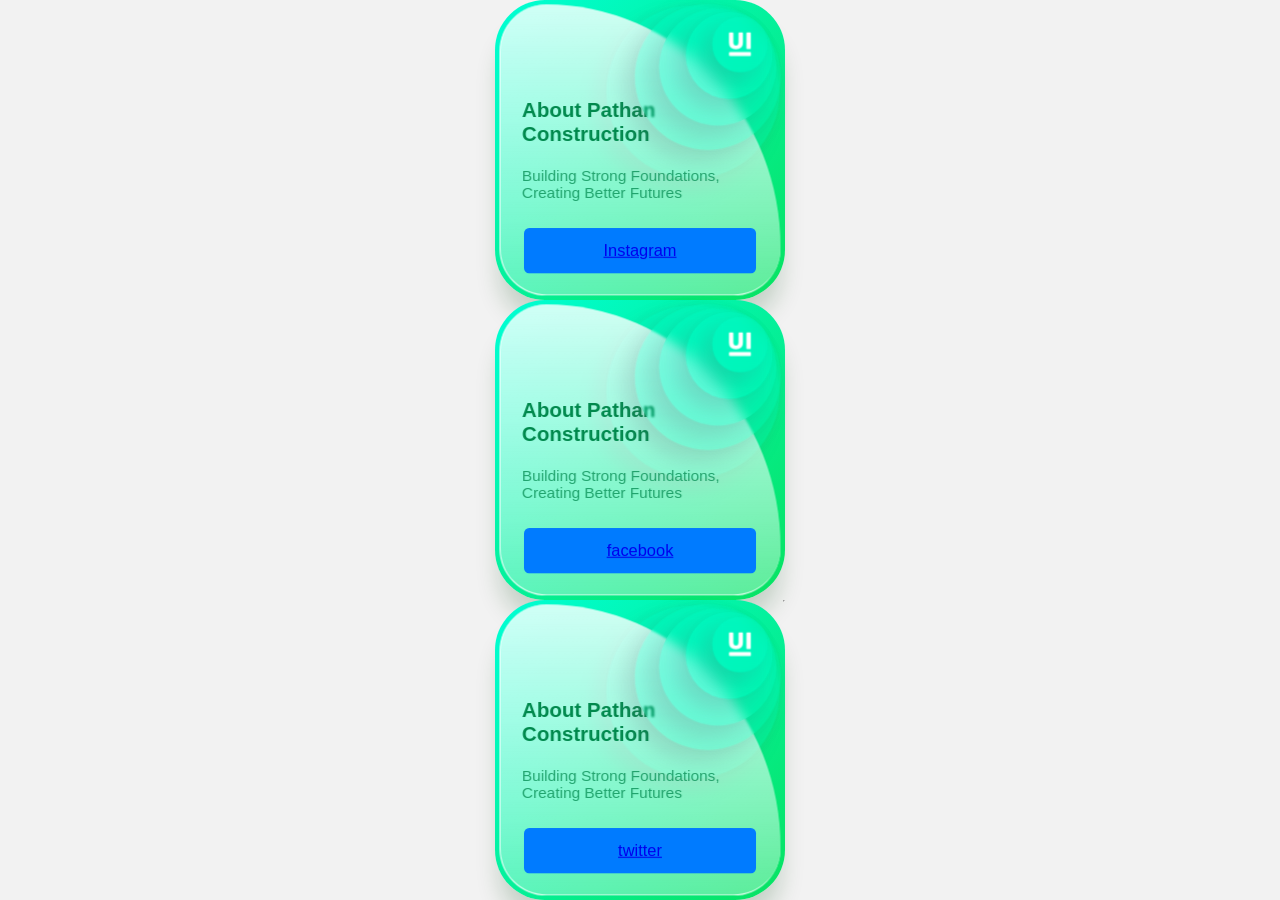
<file: new_card.html>
<!DOCTYPE html>
<html lang="en">
<head>
    <meta charset="UTF-8">
    <meta name="viewport" content="width=device-width, initial-scale=1.0">
    <title>Document</title>
    <link rel="stylesheet" href="css/style1.css">
</head>
<body>
   

           <section>
            <div class="contaier-fluid">
                <div class="row">
                    <div class="col-md-4">
                          <!-- From Uiverse.io by Smit-Prajapati --> 
<div class="parent">
        <div class="card">
            <div class="logo">
                <span class="circle circle1"></span>
                <span class="circle circle2"></span>
                <span class="circle circle3"></span>
                <span class="circle circle4"></span>
                <span class="circle circle5">
                    <svg xmlns="http://www.w3.org/2000/svg" viewBox="0 0 29.667 31.69" class="svg">
                        <path id="Path_6" data-name="Path 6" d="M12.827,1.628A1.561,1.561,0,0,1,14.31,0h2.964a1.561,1.561,0,0,1,1.483,1.628v11.9a9.252,9.252,0,0,1-2.432,6.852q-2.432,2.409-6.963,2.409T2.4,20.452Q0,18.094,0,13.669V1.628A1.561,1.561,0,0,1,1.483,0h2.98A1.561,1.561,0,0,1,5.947,1.628V13.191a5.635,5.635,0,0,0,.85,3.451,3.153,3.153,0,0,0,2.632,1.094,3.032,3.032,0,0,0,2.582-1.076,5.836,5.836,0,0,0,.816-3.486Z" transform="translate(0 0)"></path>
                        <path id="Path_7" data-name="Path 7" d="M75.207,20.857a1.561,1.561,0,0,1-1.483,1.628h-2.98a1.561,1.561,0,0,1-1.483-1.628V1.628A1.561,1.561,0,0,1,70.743,0h2.98a1.561,1.561,0,0,1,1.483,1.628Z" transform="translate(-45.91 0)"></path>
                        <path id="Path_8" data-name="Path 8" d="M0,80.018A1.561,1.561,0,0,1,1.483,78.39h26.7a1.561,1.561,0,0,1,1.483,1.628v2.006a1.561,1.561,0,0,1-1.483,1.628H1.483A1.561,1.561,0,0,1,0,82.025Z" transform="translate(0 -51.963)"></path>
                      </svg>
                </span>

            </div>
            <div class="glass"></div>
            <div class="content">
                <span class="title">About Pathan Construction</span>
                <span class="text">Building Strong Foundations, Creating Better Futures</span>
            </div>
            <div class="bottom">


                <button class="img-fluid styeln">
                    <a href="https://www.instagram.com/?hl=en">Instagram</a>
                </button>
                
                <!-- <div class="social-buttons-container">
                    <button class="social-button .social-button1">
                        <svg viewBox="0 0 30 30" xmlns="http://www.w3.org/2000/svg" class="svg">
                            <path d="M 9.9980469 3 C 6.1390469 3 3 6.1419531 3 10.001953 L 3 20.001953 C 3 23.860953 6.1419531 27 10.001953 27 L 20.001953 27 C 23.860953 27 27 23.858047 27 19.998047 L 27 9.9980469 C 27 6.1390469 23.858047 3 19.998047 3 L 9.9980469 3 z M 22 7 C 22.552 7 23 7.448 23 8 C 23 8.552 22.552 9 22 9 C 21.448 9 21 8.552 21 8 C 21 7.448 21.448 7 22 7 z M 15 9 C 18.309 9 21 11.691 21 15 C 21 18.309 18.309 21 15 21 C 11.691 21 9 18.309 9 15 C 9 11.691 11.691 9 15 9 z M 15 11 A 4 4 0 0 0 11 15 A 4 4 0 0 0 15 19 A 4 4 0 0 0 19 15 A 4 4 0 0 0 15 11 z"></path>
                          </svg></button>
                      <button class="social-button .social-button2">
                        <svg viewBox="0 0 512 512" xmlns="http://www.w3.org/2000/svg" class="svg">
                            <path d="M459.37 151.716c.325 4.548.325 9.097.325 13.645 0 138.72-105.583 298.558-298.558 298.558-59.452 0-114.68-17.219-161.137-47.106 8.447.974 16.568 1.299 25.34 1.299 49.055 0 94.213-16.568 130.274-44.832-46.132-.975-84.792-31.188-98.112-72.772 6.498.974 12.995 1.624 19.818 1.624 9.421 0 18.843-1.3 27.614-3.573-48.081-9.747-84.143-51.98-84.143-102.985v-1.299c13.969 7.797 30.214 12.67 47.431 13.319-28.264-18.843-46.781-51.005-46.781-87.391 0-19.492 5.197-37.36 14.294-52.954 51.655 63.675 129.3 105.258 216.365 109.807-1.624-7.797-2.599-15.918-2.599-24.04 0-57.828 46.782-104.934 104.934-104.934 30.213 0 57.502 12.67 76.67 33.137 23.715-4.548 46.456-13.32 66.599-25.34-7.798 24.366-24.366 44.833-46.132 57.827 21.117-2.273 41.584-8.122 60.426-16.243-14.292 20.791-32.161 39.308-52.628 54.253z"></path>
                          </svg>
                      </button>
                      <button class="social-button .social-button3">
                        <svg viewBox="0 0 640 512" xmlns="http://www.w3.org/2000/svg" class="svg">
                            <path d="M524.531,69.836a1.5,1.5,0,0,0-.764-.7A485.065,485.065,0,0,0,404.081,32.03a1.816,1.816,0,0,0-1.923.91,337.461,337.461,0,0,0-14.9,30.6,447.848,447.848,0,0,0-134.426,0,309.541,309.541,0,0,0-15.135-30.6,1.89,1.89,0,0,0-1.924-.91A483.689,483.689,0,0,0,116.085,69.137a1.712,1.712,0,0,0-.788.676C39.068,183.651,18.186,294.69,28.43,404.354a2.016,2.016,0,0,0,.765,1.375A487.666,487.666,0,0,0,176.02,479.918a1.9,1.9,0,0,0,2.063-.676A348.2,348.2,0,0,0,208.12,430.4a1.86,1.86,0,0,0-1.019-2.588,321.173,321.173,0,0,1-45.868-21.853,1.885,1.885,0,0,1-.185-3.126c3.082-2.309,6.166-4.711,9.109-7.137a1.819,1.819,0,0,1,1.9-.256c96.229,43.917,200.41,43.917,295.5,0a1.812,1.812,0,0,1,1.924.233c2.944,2.426,6.027,4.851,9.132,7.16a1.884,1.884,0,0,1-.162,3.126,301.407,301.407,0,0,1-45.89,21.83,1.875,1.875,0,0,0-1,2.611,391.055,391.055,0,0,0,30.014,48.815,1.864,1.864,0,0,0,2.063.7A486.048,486.048,0,0,0,610.7,405.729a1.882,1.882,0,0,0,.765-1.352C623.729,277.594,590.933,167.465,524.531,69.836ZM222.491,337.58c-28.972,0-52.844-26.587-52.844-59.239S193.056,219.1,222.491,219.1c29.665,0,53.306,26.82,52.843,59.239C275.334,310.993,251.924,337.58,222.491,337.58Zm195.38,0c-28.971,0-52.843-26.587-52.843-59.239S388.437,219.1,417.871,219.1c29.667,0,53.307,26.82,52.844,59.239C470.715,310.993,447.538,337.58,417.871,337.58Z">
                                <a href=""></a>
                            </path>
                          </svg>
                      </button>
                </div> -->
               
            </div>
        </div>
    </div>
                    </div>
                    <div class="col-md-4">
                          <!-- From Uiverse.io by Smit-Prajapati --> 
<div class="parent">
        <div class="card">
            <div class="logo">
                <span class="circle circle1"></span>
                <span class="circle circle2"></span>
                <span class="circle circle3"></span>
                <span class="circle circle4"></span>
                <span class="circle circle5">
                    <svg xmlns="http://www.w3.org/2000/svg" viewBox="0 0 29.667 31.69" class="svg">
                        <path id="Path_6" data-name="Path 6" d="M12.827,1.628A1.561,1.561,0,0,1,14.31,0h2.964a1.561,1.561,0,0,1,1.483,1.628v11.9a9.252,9.252,0,0,1-2.432,6.852q-2.432,2.409-6.963,2.409T2.4,20.452Q0,18.094,0,13.669V1.628A1.561,1.561,0,0,1,1.483,0h2.98A1.561,1.561,0,0,1,5.947,1.628V13.191a5.635,5.635,0,0,0,.85,3.451,3.153,3.153,0,0,0,2.632,1.094,3.032,3.032,0,0,0,2.582-1.076,5.836,5.836,0,0,0,.816-3.486Z" transform="translate(0 0)"></path>
                        <path id="Path_7" data-name="Path 7" d="M75.207,20.857a1.561,1.561,0,0,1-1.483,1.628h-2.98a1.561,1.561,0,0,1-1.483-1.628V1.628A1.561,1.561,0,0,1,70.743,0h2.98a1.561,1.561,0,0,1,1.483,1.628Z" transform="translate(-45.91 0)"></path>
                        <path id="Path_8" data-name="Path 8" d="M0,80.018A1.561,1.561,0,0,1,1.483,78.39h26.7a1.561,1.561,0,0,1,1.483,1.628v2.006a1.561,1.561,0,0,1-1.483,1.628H1.483A1.561,1.561,0,0,1,0,82.025Z" transform="translate(0 -51.963)"></path>
                      </svg>
                </span>

            </div>
            <div class="glass"></div>
            <div class="content">
                <span class="title">About Pathan Construction</span>
                <span class="text">Building Strong Foundations, Creating Better Futures</span>
            </div>
            <div class="bottom">


                <button class="img-fluid styeln">
                    <a href="https://www.facebook.com/">facebook</a>
                </button>
                
                <!-- <div class="social-buttons-container">
                    <button class="social-button .social-button1">
                        <svg viewBox="0 0 30 30" xmlns="http://www.w3.org/2000/svg" class="svg">
                            <path d="M 9.9980469 3 C 6.1390469 3 3 6.1419531 3 10.001953 L 3 20.001953 C 3 23.860953 6.1419531 27 10.001953 27 L 20.001953 27 C 23.860953 27 27 23.858047 27 19.998047 L 27 9.9980469 C 27 6.1390469 23.858047 3 19.998047 3 L 9.9980469 3 z M 22 7 C 22.552 7 23 7.448 23 8 C 23 8.552 22.552 9 22 9 C 21.448 9 21 8.552 21 8 C 21 7.448 21.448 7 22 7 z M 15 9 C 18.309 9 21 11.691 21 15 C 21 18.309 18.309 21 15 21 C 11.691 21 9 18.309 9 15 C 9 11.691 11.691 9 15 9 z M 15 11 A 4 4 0 0 0 11 15 A 4 4 0 0 0 15 19 A 4 4 0 0 0 19 15 A 4 4 0 0 0 15 11 z"></path>
                          </svg></button>
                      <button class="social-button .social-button2">
                        <svg viewBox="0 0 512 512" xmlns="http://www.w3.org/2000/svg" class="svg">
                            <path d="M459.37 151.716c.325 4.548.325 9.097.325 13.645 0 138.72-105.583 298.558-298.558 298.558-59.452 0-114.68-17.219-161.137-47.106 8.447.974 16.568 1.299 25.34 1.299 49.055 0 94.213-16.568 130.274-44.832-46.132-.975-84.792-31.188-98.112-72.772 6.498.974 12.995 1.624 19.818 1.624 9.421 0 18.843-1.3 27.614-3.573-48.081-9.747-84.143-51.98-84.143-102.985v-1.299c13.969 7.797 30.214 12.67 47.431 13.319-28.264-18.843-46.781-51.005-46.781-87.391 0-19.492 5.197-37.36 14.294-52.954 51.655 63.675 129.3 105.258 216.365 109.807-1.624-7.797-2.599-15.918-2.599-24.04 0-57.828 46.782-104.934 104.934-104.934 30.213 0 57.502 12.67 76.67 33.137 23.715-4.548 46.456-13.32 66.599-25.34-7.798 24.366-24.366 44.833-46.132 57.827 21.117-2.273 41.584-8.122 60.426-16.243-14.292 20.791-32.161 39.308-52.628 54.253z"></path>
                          </svg>
                      </button>
                      <button class="social-button .social-button3">
                        <svg viewBox="0 0 640 512" xmlns="http://www.w3.org/2000/svg" class="svg">
                            <path d="M524.531,69.836a1.5,1.5,0,0,0-.764-.7A485.065,485.065,0,0,0,404.081,32.03a1.816,1.816,0,0,0-1.923.91,337.461,337.461,0,0,0-14.9,30.6,447.848,447.848,0,0,0-134.426,0,309.541,309.541,0,0,0-15.135-30.6,1.89,1.89,0,0,0-1.924-.91A483.689,483.689,0,0,0,116.085,69.137a1.712,1.712,0,0,0-.788.676C39.068,183.651,18.186,294.69,28.43,404.354a2.016,2.016,0,0,0,.765,1.375A487.666,487.666,0,0,0,176.02,479.918a1.9,1.9,0,0,0,2.063-.676A348.2,348.2,0,0,0,208.12,430.4a1.86,1.86,0,0,0-1.019-2.588,321.173,321.173,0,0,1-45.868-21.853,1.885,1.885,0,0,1-.185-3.126c3.082-2.309,6.166-4.711,9.109-7.137a1.819,1.819,0,0,1,1.9-.256c96.229,43.917,200.41,43.917,295.5,0a1.812,1.812,0,0,1,1.924.233c2.944,2.426,6.027,4.851,9.132,7.16a1.884,1.884,0,0,1-.162,3.126,301.407,301.407,0,0,1-45.89,21.83,1.875,1.875,0,0,0-1,2.611,391.055,391.055,0,0,0,30.014,48.815,1.864,1.864,0,0,0,2.063.7A486.048,486.048,0,0,0,610.7,405.729a1.882,1.882,0,0,0,.765-1.352C623.729,277.594,590.933,167.465,524.531,69.836ZM222.491,337.58c-28.972,0-52.844-26.587-52.844-59.239S193.056,219.1,222.491,219.1c29.665,0,53.306,26.82,52.843,59.239C275.334,310.993,251.924,337.58,222.491,337.58Zm195.38,0c-28.971,0-52.843-26.587-52.843-59.239S388.437,219.1,417.871,219.1c29.667,0,53.307,26.82,52.844,59.239C470.715,310.993,447.538,337.58,417.871,337.58Z">
                                <a href=""></a>
                            </path>
                          </svg>
                      </button>
                </div> -->
               
            </div>
        </div>
    </div>
                    </div>
                    <div class="col-md-4">
                          <!-- From Uiverse.io by Smit-Prajapati --> 
<div class="parent">
        <div class="card">
            <div class="logo">
                <span class="circle circle1"></span>
                <span class="circle circle2"></span>
                <span class="circle circle3"></span>
                <span class="circle circle4"></span>
                <span class="circle circle5">
                    <svg xmlns="http://www.w3.org/2000/svg" viewBox="0 0 29.667 31.69" class="svg">
                        <path id="Path_6" data-name="Path 6" d="M12.827,1.628A1.561,1.561,0,0,1,14.31,0h2.964a1.561,1.561,0,0,1,1.483,1.628v11.9a9.252,9.252,0,0,1-2.432,6.852q-2.432,2.409-6.963,2.409T2.4,20.452Q0,18.094,0,13.669V1.628A1.561,1.561,0,0,1,1.483,0h2.98A1.561,1.561,0,0,1,5.947,1.628V13.191a5.635,5.635,0,0,0,.85,3.451,3.153,3.153,0,0,0,2.632,1.094,3.032,3.032,0,0,0,2.582-1.076,5.836,5.836,0,0,0,.816-3.486Z" transform="translate(0 0)"></path>
                        <path id="Path_7" data-name="Path 7" d="M75.207,20.857a1.561,1.561,0,0,1-1.483,1.628h-2.98a1.561,1.561,0,0,1-1.483-1.628V1.628A1.561,1.561,0,0,1,70.743,0h2.98a1.561,1.561,0,0,1,1.483,1.628Z" transform="translate(-45.91 0)"></path>
                        <path id="Path_8" data-name="Path 8" d="M0,80.018A1.561,1.561,0,0,1,1.483,78.39h26.7a1.561,1.561,0,0,1,1.483,1.628v2.006a1.561,1.561,0,0,1-1.483,1.628H1.483A1.561,1.561,0,0,1,0,82.025Z" transform="translate(0 -51.963)"></path>
                      </svg>
                </span>

                <hr>

            </div>
            <div class="glass"></div>
            <div class="content">
                <span class="title">About Pathan Construction</span>
                <span class="text">Building Strong Foundations, Creating Better Futures</span>
            </div>
            <div class="bottom">


                <button class="img-fluid styeln">
                    <a href="https://x.com/">twitter</a>
                </button>
                
                <!-- <div class="social-buttons-container">
                    <button class="social-button .social-button1">
                        <svg viewBox="0 0 30 30" xmlns="http://www.w3.org/2000/svg" class="svg">
                            <path d="M 9.9980469 3 C 6.1390469 3 3 6.1419531 3 10.001953 L 3 20.001953 C 3 23.860953 6.1419531 27 10.001953 27 L 20.001953 27 C 23.860953 27 27 23.858047 27 19.998047 L 27 9.9980469 C 27 6.1390469 23.858047 3 19.998047 3 L 9.9980469 3 z M 22 7 C 22.552 7 23 7.448 23 8 C 23 8.552 22.552 9 22 9 C 21.448 9 21 8.552 21 8 C 21 7.448 21.448 7 22 7 z M 15 9 C 18.309 9 21 11.691 21 15 C 21 18.309 18.309 21 15 21 C 11.691 21 9 18.309 9 15 C 9 11.691 11.691 9 15 9 z M 15 11 A 4 4 0 0 0 11 15 A 4 4 0 0 0 15 19 A 4 4 0 0 0 19 15 A 4 4 0 0 0 15 11 z"></path>
                          </svg></button>
                      <button class="social-button .social-button2">
                        <svg viewBox="0 0 512 512" xmlns="http://www.w3.org/2000/svg" class="svg">
                            <path d="M459.37 151.716c.325 4.548.325 9.097.325 13.645 0 138.72-105.583 298.558-298.558 298.558-59.452 0-114.68-17.219-161.137-47.106 8.447.974 16.568 1.299 25.34 1.299 49.055 0 94.213-16.568 130.274-44.832-46.132-.975-84.792-31.188-98.112-72.772 6.498.974 12.995 1.624 19.818 1.624 9.421 0 18.843-1.3 27.614-3.573-48.081-9.747-84.143-51.98-84.143-102.985v-1.299c13.969 7.797 30.214 12.67 47.431 13.319-28.264-18.843-46.781-51.005-46.781-87.391 0-19.492 5.197-37.36 14.294-52.954 51.655 63.675 129.3 105.258 216.365 109.807-1.624-7.797-2.599-15.918-2.599-24.04 0-57.828 46.782-104.934 104.934-104.934 30.213 0 57.502 12.67 76.67 33.137 23.715-4.548 46.456-13.32 66.599-25.34-7.798 24.366-24.366 44.833-46.132 57.827 21.117-2.273 41.584-8.122 60.426-16.243-14.292 20.791-32.161 39.308-52.628 54.253z"></path>
                          </svg>
                      </button>
                      <button class="social-button .social-button3">
                        <svg viewBox="0 0 640 512" xmlns="http://www.w3.org/2000/svg" class="svg">
                            <path d="M524.531,69.836a1.5,1.5,0,0,0-.764-.7A485.065,485.065,0,0,0,404.081,32.03a1.816,1.816,0,0,0-1.923.91,337.461,337.461,0,0,0-14.9,30.6,447.848,447.848,0,0,0-134.426,0,309.541,309.541,0,0,0-15.135-30.6,1.89,1.89,0,0,0-1.924-.91A483.689,483.689,0,0,0,116.085,69.137a1.712,1.712,0,0,0-.788.676C39.068,183.651,18.186,294.69,28.43,404.354a2.016,2.016,0,0,0,.765,1.375A487.666,487.666,0,0,0,176.02,479.918a1.9,1.9,0,0,0,2.063-.676A348.2,348.2,0,0,0,208.12,430.4a1.86,1.86,0,0,0-1.019-2.588,321.173,321.173,0,0,1-45.868-21.853,1.885,1.885,0,0,1-.185-3.126c3.082-2.309,6.166-4.711,9.109-7.137a1.819,1.819,0,0,1,1.9-.256c96.229,43.917,200.41,43.917,295.5,0a1.812,1.812,0,0,1,1.924.233c2.944,2.426,6.027,4.851,9.132,7.16a1.884,1.884,0,0,1-.162,3.126,301.407,301.407,0,0,1-45.89,21.83,1.875,1.875,0,0,0-1,2.611,391.055,391.055,0,0,0,30.014,48.815,1.864,1.864,0,0,0,2.063.7A486.048,486.048,0,0,0,610.7,405.729a1.882,1.882,0,0,0,.765-1.352C623.729,277.594,590.933,167.465,524.531,69.836ZM222.491,337.58c-28.972,0-52.844-26.587-52.844-59.239S193.056,219.1,222.491,219.1c29.665,0,53.306,26.82,52.843,59.239C275.334,310.993,251.924,337.58,222.491,337.58Zm195.38,0c-28.971,0-52.843-26.587-52.843-59.239S388.437,219.1,417.871,219.1c29.667,0,53.307,26.82,52.844,59.239C470.715,310.993,447.538,337.58,417.871,337.58Z">
                                <a href=""></a>
                            </path>
                          </svg>
                      </button>
                </div> -->
               
            </div>
        </div>
    </div>
                    </div>
                </div>
            </div>
           </section>
       




           
</body>
</html>
</file>
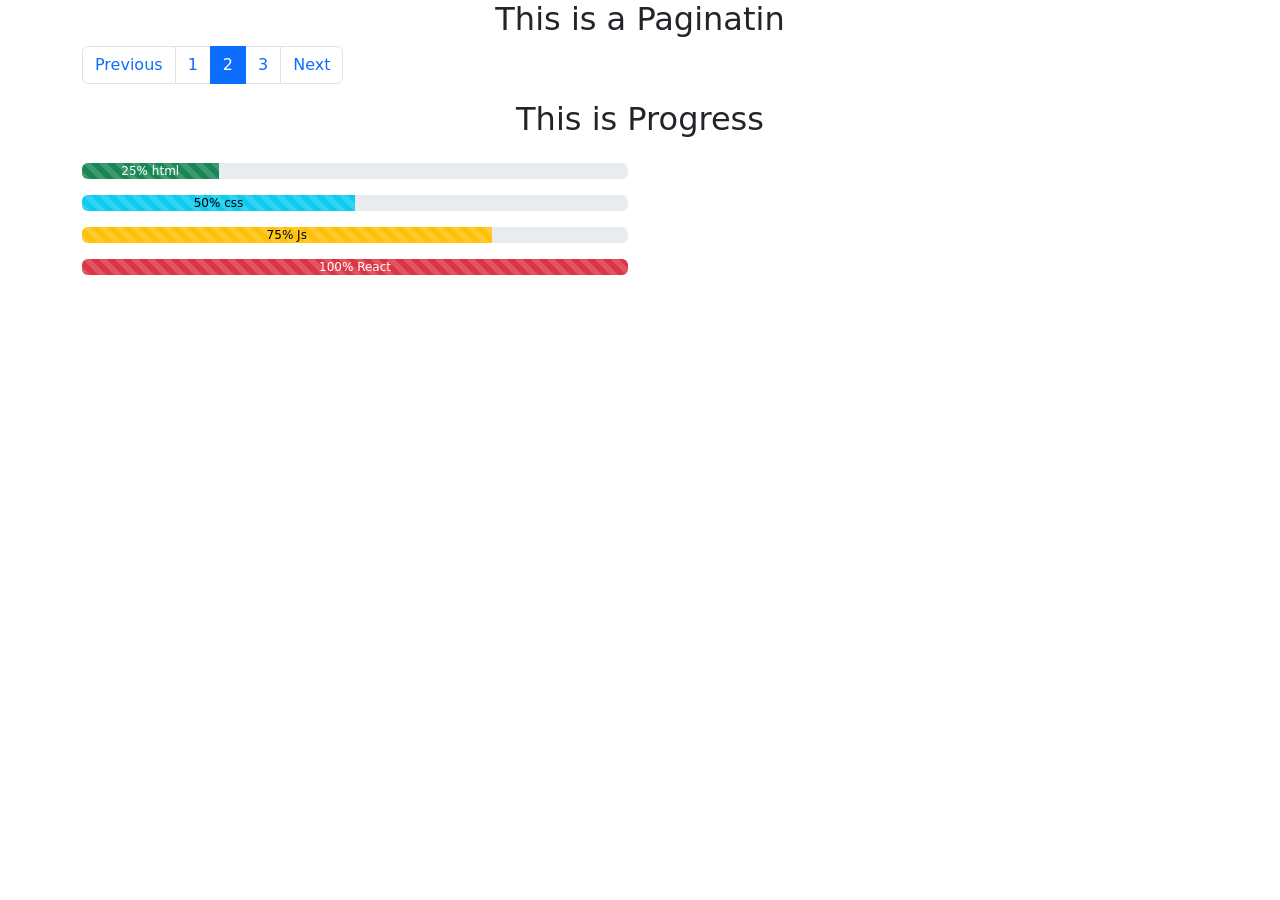
<file: pagination.html>
<!DOCTYPE html>
<html lang="en">

<head>
    <meta charset="UTF-8">
    <meta name="viewport" content="width=device-width, initial-scale=1.0">
    <title>Document</title>
    <link rel="stylesheet" href="css/style.css">
    <link href="https://cdn.jsdelivr.net/npm/bootstrap@5.3.8/dist/css/bootstrap.min.css" rel="stylesheet"
        integrity="sha384-sRIl4kxILFvY47J16cr9ZwB07vP4J8+LH7qKQnuqkuIAvNWLzeN8tE5YBujZqJLB" crossorigin="anonymous">


</head>

<body>
    <section>
        <h2 class="text-center">This is a Paginatin</h2>
        <div class="container">
            <div class="row">
                <div class="col-md-6">
                    <nav aria-label="...">
                        <ul class="pagination">
                            <li class="page-item"><a href="#" class="page-link">Previous</a></li>
                            <li class="page-item"><a class="page-link" href="#">1</a></li>
                            <li class="page-item active">
                                <a class="page-link" href="#" aria-current="page">2</a>
                            </li>
                            <li class="page-item"><a class="page-link" href="#">3</a></li>
                            <li class="page-item"><a class="page-link" href="#">Next</a></li>
                        </ul>
                    </nav>
                </div>
    
    
        <h2 class="text-center">This is Progress</h2>
        <div class="col-md-6">
            <div class="progress mt-3" role="progressbar" aria-label="Success example" aria-valuenow="25"
                aria-valuemin="0" aria-valuemax="100">
                <div class="progress-bar text-bg-success  progress-bar-striped  progress-bar-animated " style="width: 25%">25% html</div>
            </div>
            <div class="progress mt-3" role="progressbar" aria-label="Info example" aria-valuenow="50" aria-valuemin="0"
                aria-valuemax="100">
                <div class="progress-bar text-bg-info  progress-bar-striped  progress-bar-animated" style="width: 50%">50% css</div>
            </div>
            <div class="progress mt-3" role="progressbar" aria-label="Warning example" aria-valuenow="75"
                aria-valuemin="0" aria-valuemax="100">
                <div class="progress-bar text-bg-warning  progress-bar-striped  progress-bar-animated" style="width: 75%">75% Js</div>
            </div>
            <div class="progress mt-3" role="progressbar" aria-label="Danger example" aria-valuenow="100"
                aria-valuemin="0" aria-valuemax="100">
                <div class="progress-bar text-bg-danger  progress-bar-striped  progress-bar-animated" style="width: 100%">100% React </div>
            </div>
        </div>
        </div>
        </div>
    </section>
    <script src="https://cdn.jsdelivr.net/npm/bootstrap@5.3.8/dist/js/bootstrap.bundle.min.js"
        integrity="sha384-FKyoEForCGlyvwx9Hj09JcYn3nv7wiPVlz7YYwJrWVcXK/BmnVDxM+D2scQbITxI"
        crossorigin="anonymous"></script>
</body>

</html>
</file>
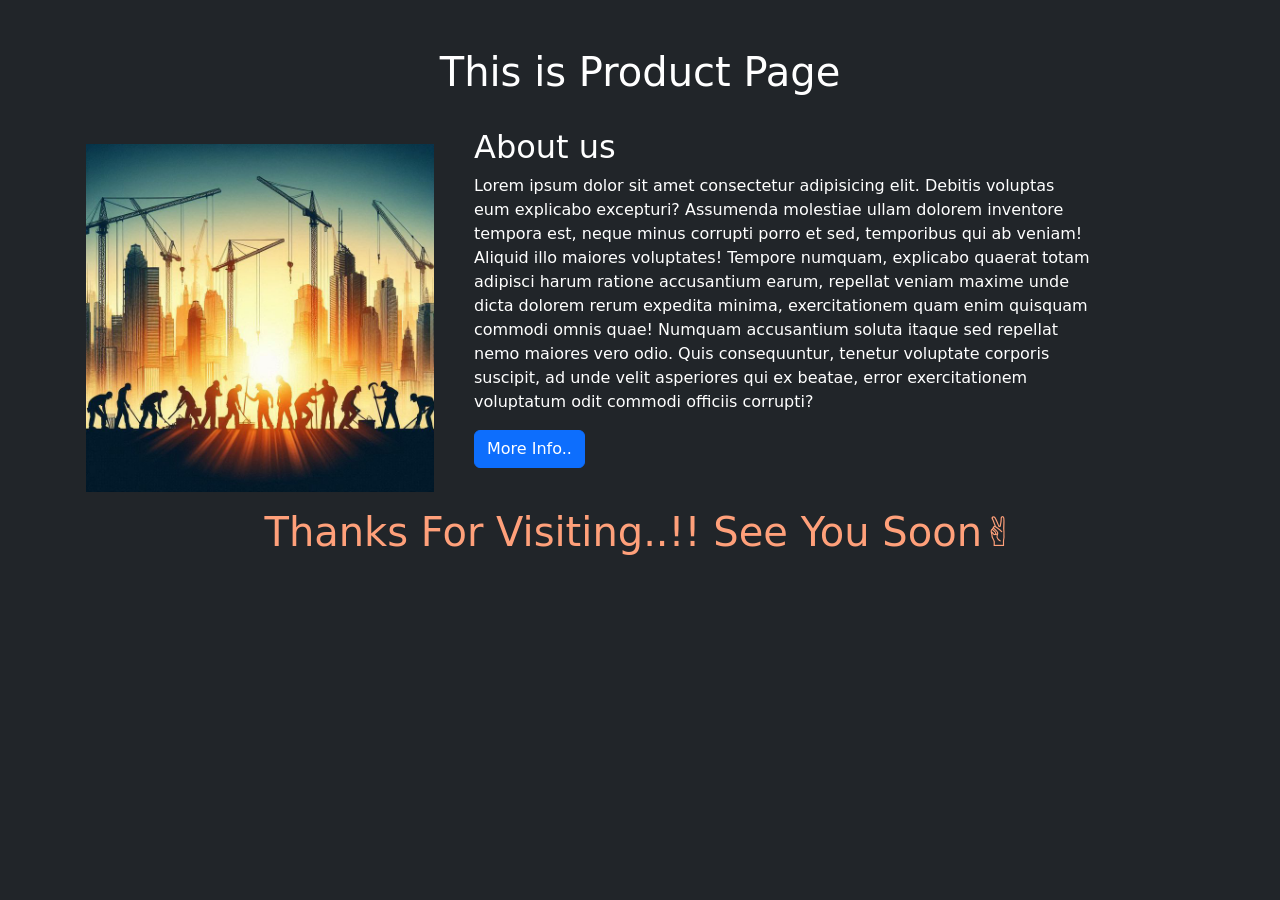
<file: product.html>
<!DOCTYPE html>
<html lang="en">

<head>
  <meta charset="UTF-8">
  <meta name="viewport" content="width=device-width, initial-scale=1.0">
  <title>Product Page</title>
  <link rel="stylesheet" href="css/style.css">
  <link href="https://cdn.jsdelivr.net/npm/bootstrap@5.3.8/dist/css/bootstrap.min.css" rel="stylesheet"
    integrity="sha384-sRIl4kxILFvY47J16cr9ZwB07vP4J8+LH7qKQnuqkuIAvNWLzeN8tE5YBujZqJLB" crossorigin="anonymous">

</head>

<body class="bg-dark ">
  <section class="bg-dark text-white ">
    <div class="container">
      <div class="row">
        <h1 class="text-center mt-5">This is Product Page</h1>
        <div class="col-md-4 p-3 mt-4">
          <img src="images/square1.2.jpg" alt="" class="img-fluid  igh">
        </div>
        <div class="col-md-7 p-4">
          <h2>About us</h2>
          <p>Lorem ipsum dolor sit amet consectetur adipisicing elit. Debitis voluptas eum explicabo excepturi?
            Assumenda molestiae ullam dolorem inventore tempora est, neque minus corrupti porro et sed, temporibus qui
            ab veniam!
            Aliquid illo maiores voluptates! Tempore numquam, explicabo quaerat totam adipisci harum ratione accusantium
            earum, repellat veniam maxime unde dicta dolorem rerum expedita minima, exercitationem quam enim quisquam
            commodi omnis quae!
            Numquam accusantium soluta itaque sed repellat nemo maiores vero odio. Quis consequuntur, tenetur voluptate
            corporis suscipit, ad unde velit asperiores qui ex beatae, error exercitationem voluptatum odit commodi
            officiis corrupti?</p>
            <button type="button" class="btn btn-primary" data-bs-toggle="modal" data-bs-target="#staticBackdrop">
              More Info..
            </button>
          <!-- Scrollable modal -->
          <div class="modal-dialog modal-dialog-scrollable">
            
          </div>
          <div class="modal fade" id="staticBackdrop" data-bs-backdrop="static" data-bs-keyboard="false" tabindex="-1"
              aria-labelledby="staticBackdropLabel" aria-hidden="true">
              <div class="modal-dialog">
                <div class="modal-content">
                  <div class="modal-header">
                    <h1 class="modal-title fs-5" id="staticBackdropLabel">Modal title</h1>
                    <button type="button" class="btn-close" data-bs-dismiss="modal" aria-label="Close"></button>
                  </div>
                  <div class="modal-body">
                    ...
                  </div>
                  <div class="modal-footer">
                    <button type="button" class="btn btn-secondary" data-bs-dismiss="modal">Close</button>
                    <button type="button" class="btn btn-primary">Understood</button>
                  </div>
                </div>
              </div>
            </div>
          <a href="index.html">
            <!-- <button class="btn btn-danger"></button> -->
          </a>
        </div>
      </div>
    </div>
  </section>
  <section class="bg-dark">
    <h1 class="text-center hos">Thanks For Visiting..!! See You Soon✌ </h1>
  </section>

  <script src="https://cdn.jsdelivr.net/npm/bootstrap@5.3.8/dist/js/bootstrap.bundle.min.js"
    integrity="sha384-FKyoEForCGlyvwx9Hj09JcYn3nv7wiPVlz7YYwJrWVcXK/BmnVDxM+D2scQbITxI"
    crossorigin="anonymous"></script>

</body>

</html>
</file>
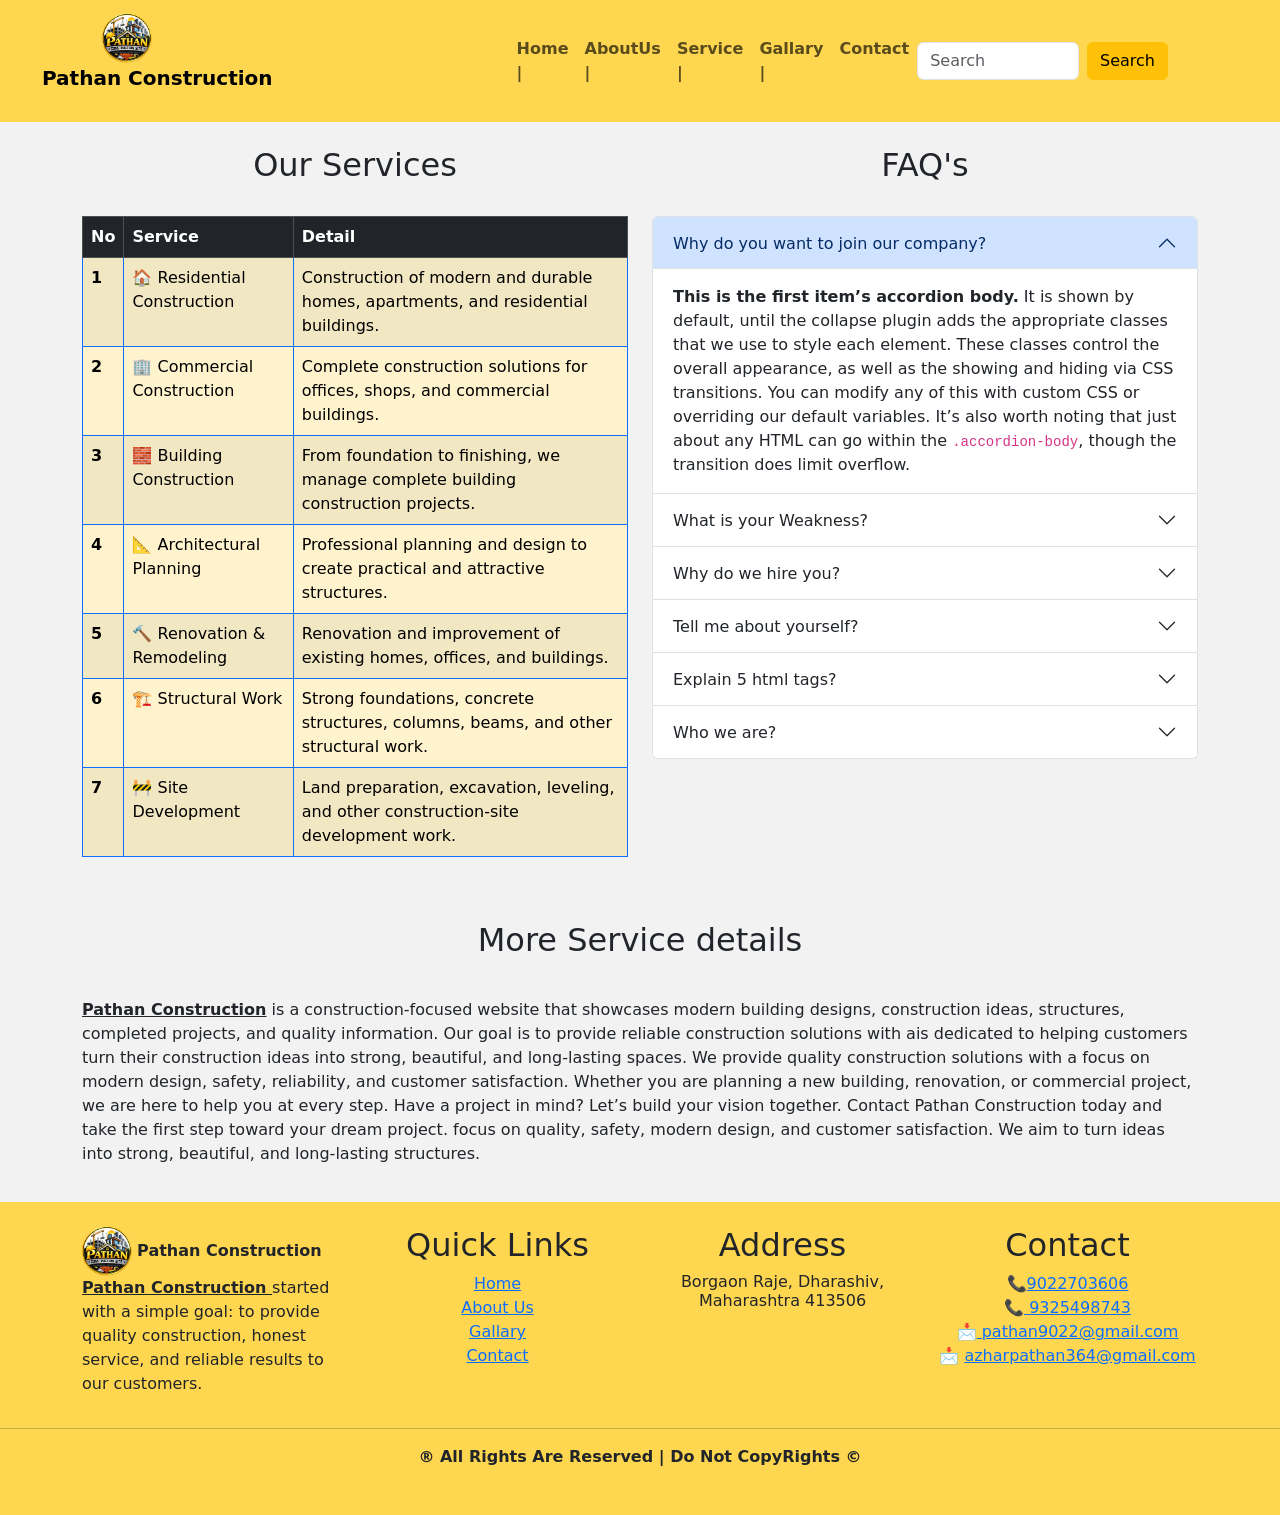
<file: Services.html>
<!DOCTYPE html>
<html lang="en">

<head>
    <meta charset="UTF-8">
    <meta name="viewport" content="width=device-width, initial-scale=1.0">
    <title>Services Page</title>
    <link rel="stylesheet" href="css/style.css">
    <link href="https://cdn.jsdelivr.net/npm/bootstrap@5.3.8/dist/css/bootstrap.min.css" rel="stylesheet"
        integrity="sha384-sRIl4kxILFvY47J16cr9ZwB07vP4J8+LH7qKQnuqkuIAvNWLzeN8tE5YBujZqJLB" crossorigin="anonymous">
</head>

<body class="bgg2">
    <header>
        <nav class="navbar navbar-expand-lg bg-color">
            <div class="container-fluid">
                <a class="navbar-brand"> <img src="images/pathancon1.png " alt="" height="50px " width="50px"
                        class="mle"> <b>
                        <p class="mrr">Pathan Construction</p>
                    </b></a>
                <button class="navbar-toggler" type="button" data-bs-toggle="collapse"
                    data-bs-target="#navbarSupportedContent" aria-controls="navbarSupportedContent"
                    aria-expanded="false" aria-label="Toggle navigation">
                    <span class="navbar-toggler-icon"></span>
                </button>
                <div class="collapse navbar-collapse" id="navbarSupportedContent">
                    <ul class="navbar-nav me-auto mb-2 mb-lg-0 mrll menav">
                        <li class="nav-item">
                            <a class="nav-link  hove" aria-current="page" href="index.html"><b>Home  &#124;</b> </a>
                        </li>
                        <li class="nav-item">
                            <a class="nav-link hove " href="about.html"><b>AboutUs  &#124;</b> </a>
                        </li>
                        <li class="nav-item">
                            <a class="nav-link hove " href="Services.html"><b>Service  &#124;</b> </a>
                        </li>
                        <li class="nav-item">
                            <a class="nav-link hove" href="gallary.html"><b>Gallary  &#124;</b> </a>
                        </li>
                        <li class="nav-item">
                            <a class="nav-link hove" href="contact.html"><b>Contact</b> </a>
                        </li>
                        <!-- <li class="nav-item dropdown">
                            <a class="nav-link dropdown-toggle hove" href="#" role="button" data-bs-toggle="dropdown"
                                aria-expanded="false">
                                <b>More</b>
                            </a>
                            <ul class="dropdown-menu bg-colo">
                                <li><a class="dropdown-item" href="contact.html">Contact</a></li>
                                <li>
                                    <hr class="dropdown-divider">
                                </li>
                                <li><a class="dropdown-item" href="product.html">Our Product</a></li>
                                <li> -->
                        <!-- <hr class="dropdown-divider"> -->
                        </li>
                        <!-- <li><a class="dropdown-item" href="#">Ongoing Sites</a></li> -->
                        <!-- </ul> -->
                        </li>
                        <li class="nav-item">
                            <!-- <a class="nav-link disabled" aria-disabled="true">disabled</a> -->
                        </li>
                    </ul>
                    <form class="d-flex serchmargin" role="search">
                        <input class="form-control me-2" type="search" placeholder="Search" aria-label="Search" />
                        <button class="btn btn-warning" type="submit">Search</button>
                    </form>
                </div>
            </div>
        </nav>
    </header>
    <!-- <marquee direction="right" scrollamount="20">

        <h2 class="text-center bgg2 h2ccc">This is Service Page</h2>
    </marquee> -->
    <!-- header is end -->

    <!-- section is start -->
    <section class=" pb-5 bgg2">
        <div class="container">
            <div class="row">
                <div class="col-md-6">
                    <h2 class="text-center p-4">Our Services</h2>
                    <div class="table-responsive">
                        <table class="table table-warning table-bordered border-primary table-hover  table-striped ">
                            <thead>
                                <tr class="table-dark">
                                    <th>No</th>
                                    <th>Service</th>
                                    <th>Detail</th>



                                </tr>
                            </thead>
                            <tbody>
                                <tr>
                                    <th scope="row">1</th>
                                    <td>🏠 Residential Construction</td>
                                    <td>Construction of modern and durable homes, apartments, and residential buildings.
                                    </td>

                                </tr>
                                <tr>
                                    <th scope="row">2</th>
                                    <td>🏢 Commercial Construction</td>
                                    <td>Complete construction solutions for offices, shops, and commercial buildings.
                                    </td>

                                </tr>
                                <tr>
                                    <th scope="row">3</th>
                                    <td>🧱 Building Construction</td>
                                    <td>From foundation to finishing, we manage complete building construction projects.
                                    </td>

                                </tr>
                                <tr>
                                    <th scope="row">4</th>
                                    <td>📐 Architectural Planning</td>
                                    <td>Professional planning and design to create practical and attractive structures.
                                    </td>

                                </tr>
                                <tr>
                                    <th scope="row">5</th>
                                    <td>🔨 Renovation & Remodeling</td>
                                    <td>Renovation and improvement of existing homes, offices, and buildings.</td>

                                </tr>
                                <tr>
                                    <th scope="row">6</th>
                                    <td>🏗️ Structural Work</td>
                                    <td>Strong foundations, concrete structures, columns, beams, and other structural
                                        work.</td>

                                </tr>
                                <tr>
                                    <th scope="row">7</th>
                                    <td>🚧 Site Development</td>
                                    <td>Land preparation, excavation, leveling, and other construction-site development
                                        work.</td>

                                </tr>
                            </tbody>
                        </table>
                    </div>
                </div>
                <div class="col-md-6">
                    <h2 class="text-center p-4">FAQ's</h2>
                    <div class="accordion" id="accordionExample">
                        <div class="accordion-item">
                            <h2 class="accordion-header">
                                <button class="accordion-button" type="button" data-bs-toggle="collapse"
                                    data-bs-target="#collapseOne" aria-expanded="true" aria-controls="collapseOne">
                                    Why do you want to join our company?
                                </button>
                            </h2>
                            <div id="collapseOne" class="accordion-collapse collapse show"
                                data-bs-parent="#accordionExample">
                                <div class="accordion-body">
                                    <strong>This is the first item’s accordion body.</strong> It is shown by default,
                                    until the collapse plugin adds the appropriate classes that we use to style each
                                    element. These classes control the overall appearance, as well as the showing and
                                    hiding via CSS transitions. You can modify any of this with custom CSS or overriding
                                    our default variables. It’s also worth noting that just about any HTML can go within
                                    the <code>.accordion-body</code>, though the transition does limit overflow.
                                </div>
                            </div>
                        </div>
                        <div class="accordion-item">
                            <h2 class="accordion-header">
                                <button class="accordion-button collapsed" type="button" data-bs-toggle="collapse"
                                    data-bs-target="#collapseTwo" aria-expanded="false" aria-controls="collapseTwo">
                                    What is your Weakness?
                                </button>
                            </h2>
                            <div id="collapseTwo" class="accordion-collapse collapse"
                                data-bs-parent="#accordionExample">
                                <div class="accordion-body">
                                    <strong>This is the second item’s accordion body.</strong> It is hidden by default,
                                    until the collapse plugin adds the appropriate classes that we use to style each
                                    element. These classes control the overall appearance, as well as the showing and
                                    hiding via CSS transitions. You can modify any of this with custom CSS or overriding
                                    our default variables. It’s also worth noting that just about any HTML can go within
                                    the <code>.accordion-body</code>, though the transition does limit overflow.
                                </div>
                            </div>
                        </div>
                        <div class="accordion-item">
                            <h2 class="accordion-header">
                                <button class="accordion-button collapsed" type="button" data-bs-toggle="collapse"
                                    data-bs-target="#collapseThree" aria-expanded="false" aria-controls="collapseThree">
                                    Why do we hire you?
                                </button>
                            </h2>
                            <div id="collapseThree" class="accordion-collapse collapse"
                                data-bs-parent="#accordionExample">
                                <div class="accordion-body">
                                    <strong>This is the Third item’s accordion body.</strong> It is hidden by default,
                                    until the collapse plugin adds the appropriate classes that we use to style each
                                    element. These classes control the overall appearance, as well as the showing and
                                    hiding via CSS transitions. You can modify any of this with custom CSS or overriding
                                    our default variables. It’s also worth noting that just about any HTML can go within
                                    the <code>.accordion-body</code>, though the transition does limit overflow.
                                </div>
                            </div>
                        </div>
                        <div class="accordion-item">
                            <h2 class="accordion-header">
                                <button class="accordion-button collapsed" type="button" data-bs-toggle="collapse"
                                    data-bs-target="#collapseFour" aria-expanded="false" aria-controls="collapseThree">
                                    Tell me about yourself?
                                </button>
                            </h2>
                            <div id="collapseFour" class="accordion-collapse collapse"
                                data-bs-parent="#accordionExample">
                                <div class="accordion-body">
                                    <strong>This is the Fourth item’s accordion body.</strong> It is hidden by default,
                                    until the collapse plugin adds the appropriate classes that we use to style each
                                    element. These classes control the overall appearance, as well as the showing and
                                    hiding via CSS transitions. You can modify any of this with custom CSS or overriding
                                    our default variables. It’s also worth noting that just about any HTML can go within
                                    the <code>.accordion-body</code>, though the transition does limit overflow.
                                </div>
                            </div>
                        </div>
                        <div class="accordion-item">
                            <h2 class="accordion-header">
                                <button class="accordion-button collapsed" type="button" data-bs-toggle="collapse"
                                    data-bs-target="#collapseFive" aria-expanded="false" aria-controls="collapseThree">
                                    Explain 5 html tags?
                                </button>
                            </h2>
                            <div id="collapseFive" class="accordion-collapse collapse"
                                data-bs-parent="#accordionExample">
                                <div class="accordion-body">
                                    <strong>This is the Fifth item’s accordion body.</strong> It is hidden by default,
                                    until the co appearance, is well as the showing and
                                    hiding via CSS transitions. You can modify any of this with custom CSS or overriding
                                    our default variables. It’s also worth noting that just about any HTML can go within
                                    the <code>.accordion-body</code>, though the transition does limit overflow.
                                </div>
                            </div>
                        </div>

                        <div class="accordion-item">
                            <h2 class="accordion-header">
                                <button class="accordion-button collapsed" type="button" data-bs-toggle="collapse"
                                    data-bs-target="#collapseSix" aria-expanded="false" aria-controls="collapseThree">
                                    Who we are?
                                </button>
                            </h2>
                            <div id="collapseSix" class="accordion-collapse collapse"
                                data-bs-parent="#accordionExample">
                                <div class="accordion-body">
                                    <strong>When we focus on mutual success, everyone wins. </strong>
                                </div>
                            </div>
                        </div>
                    </div>
                </div>
            </div>
        </div>
    </section>
    <!-- section is end -->

    <div class="container">
        <div class="row">
            <div class="col-md-12  pbd">
                <h2 class="text-center hb">More Service details</h2>
                <p><b class="underl">Pathan Construction</b> is a construction-focused
                    website that showcases modern building designs, construction ideas,
                    structures, completed projects, and quality information. Our goal is to provide reliable
                    construction
                    solutions with ais dedicated to helping customers turn their construction ideas into strong,
                    beautiful, and long-lasting spaces. We provide quality construction solutions with a focus on modern
                    design, safety, reliability, and customer satisfaction. Whether you are planning a new building,
                    renovation, or commercial project, we are here to help you at every step.

                    Have a project in mind? Let’s build your vision together. Contact Pathan Construction today and take
                    the first step toward your dream project.
                    focus on quality, safety, modern design, and customer satisfaction. We aim to turn
                    ideas into strong, beautiful, and long-lasting structures.
                </p>
            </div>
        </div>
    </div>
    <!-- footer start -->
    <footer>
        <section class="pt-4   bgg">
            <div class="container ">
                <div class="row">
                    <div class="col-md-3">
                        <img src="images/pathancon1.png " alt="" height="50px " width="50px" class="img-fluid">
                        <b>Pathan
                            Construction</b>
                        <p><b class="underl">Pathan Construction </b>started with a simple goal: to provide
                            quality construction, honest service, and reliable results to our customers.</p>

                    </div>
                    <div class="col-md-3 text-center">
                        <h2>Quick Links</h2>
                        <a href="index.html">Home</a>
                        <br>
                        <a href="about.html">About Us</a>
                        <br>
                        <a href="gallary.html">Gallary</a>
                        <br>
                        <a href="contact.html">Contact</a>

                    </div>
                    <div class="col-md-3 text-center">
                        <h2>Address</h2>
                        <h6>Borgaon Raje, Dharashiv, Maharashtra 413506</h6>
                    </div>
                    <div class="col-md-3 text-center">
                        <h2>Contact</h2>
                        📞<a href="">9022703606</a>
                        <br>
                        📞<a href=""> 9325498743</a>
                        <br>
                        📩<a href=""> pathan9022@gmail.com</a>
                        <br>
                        📩 <a href=""> azharpathan364@gmail.com</a>
                    </div>
                </div>
            </div>
            <hr>
            <p class="text-center mt-2"> <strong> &#174; All Rights Are Reserved | Do Not CopyRights &#169; </strong>
            </p>

        </section>
    </footer>
    <!-- footer is end  -->
    <script src="https://cdn.jsdelivr.net/npm/bootstrap@5.3.8/dist/js/bootstrap.bundle.min.js"
        integrity="sha384-FKyoEForCGlyvwx9Hj09JcYn3nv7wiPVlz7YYwJrWVcXK/BmnVDxM+D2scQbITxI"
        crossorigin="anonymous"></script>

</body>

</html>
</file>
<file: css/style.css>
.bg-color{
    background-color: rgb(255, 214, 80);
}

.hove:hover{
           background-color: rgb(240, 191, 30);
           border: 2px solid black;
           /* border-radius: 50%; */
}

.textc{
    text-align: center;
    
    background-color:  coral;
}



/* .card-body:hover{
    
    
} */

.bgg{
               background-color: rgb(255, 214, 80);
    

    /* background-color: coral; */
    padding-bottom: 30px;
    
}


.lef{
    margin-left:600px;
}

.igh:hover{
           transform:skewY(3);
}

.mle{
    margin-left:90px;
}

.mre{
    margin-left: 20px;
}

.hov{
    text-align: center;
}

.mrc{
    margin-right: 2px;
}

.mrr{
    margin-left: 30px;
}

.serchmargin{
    margin-right: 100px;
}

.mrll{
    margin-left: 220px;
    border-radius: 10px;
    z-index: 10;
}

.mll{
    text-align: center;
}

.alig{
    text-align:  center;
    background-color: #F2F2F2;
    margin-bottom: 0px;
    padding-bottom: 60px;
    padding-top: 20px;
}

.padd{
    padding-top: 10px;
    padding-bottom: 50px;
    background-color: coral;
}

.paddb{
    padding-bottom: 50px;
}

.hos{
    padding-bottom: 40px;
    color: lightsalmon;
    
}
.paddbb{
    padding-bottom: 50px;
    background-color: #F2F2F2;
}

mark{
    background-color: yellow;
}

.h2c{
    background-color: coral;
}

.h2cc{
    background-color: coral;
    margin-bottom: 0px;
    padding-bottom: 5px;
}

.h2ccc{
    background-color: coral;
    margin-bottom: 0px;
    padding-bottom: 10px;
}

.bi-youtube {
    color: red;
    font-size: 30px;
}

.bi-instagram{
   color: #E1306C;
   font-size: 30px;
}

.bi-facebook{
     color: #1877F2;
    font-size: 30px;
}

.bi-linkedin{
    font-size: 30px;
}

.mar{
    margin-left: 70px;
}

.mmrb{
    margin-top: 30px;
}



.bgg2{
    background-color: #F2F2F2;
}

.coloh{
    color:yellow;
}

.holographic-container {
  display: flex;
  justify-content: center;
  align-items: center;
  height: 100vh;
  /* background: #000; */
}

.holographic-card {
  width: 100%;
  height: 100%;
  /* background: #111; */
  display: flex;
  justify-content: center;
  align-items: center;
  position: relative;
  overflow: hidden;
  border-radius: 15px;
  transition: all 0.5s ease;
}

.holographic-card h2 {
  color: #0ff;
  font-size: 2rem;
  position: relative;
  z-index: 2;
}

.holographic-card::before {
  content: '';
  position: absolute;
  top: -50%;
  left: -50%;
  width: 200%;
  height: 200%;
  background: linear-gradient(
    0deg, 
    transparent, 
    transparent 30%, 
    rgba(0,255,255,0.3)
  );
  transform: rotate(-45deg);
  transition: all 0.5s ease;
  opacity: 0;
}

.holographic-card:hover {
  transform: scale(1.05);
  box-shadow: 0 0 20px rgba(235, 202, 20, 0.932);
}

.holographic-card:hover::before {
  opacity: 1;
  transform: rotate(-45deg) translateY(100%);
}

.itali{
    font-style: italic;
}

.newh{
    height: 100%;
    width: 100%;
}

.textd{
    text-decoration: none;
    color: black;
}

.but{
    background-color: rgb(255, 214, 80);
    padding-top: 20px;
    padding-bottom: 20px;
}



.pds{
    padding-top: 30px;
}

.hb{
    padding-bottom: 30px;
}

.pbd{
    padding-bottom: 20px
}

.box5{
    position:fixed;
    list-style: none;
    z-index: 15; 
    left: auto;
    right: 10px;
    /* margin-bottom: 100px;    */
    /* margin-left: 0%; */
    margin-top: 1px;
}

 @media (max-width:1050px) {
            .body1{

                display: none;

                 
          
        } 
    }


     @media(max-width:300px)
    {  
        .mediab{
            margin-left: 120px;
        }

    }


    /* .chove:hover{
        /* box-shadow: 4px 5px 4px 5px rgb(255, 214, 80); }*/
    */


    .choven:hover{
        background-color: lightblue;
        color: black;
        box-shadow: 2px 4px 2px 4px rgb(218, 70, 70);
        
    }


    @media(max-width:1024px) and (min-width:800px){
        .menav{

            margin-left: 20px;


        }
    }


   
/* 
    @media(max-width:1050px){
        .hrme:{ 

            line-break:normal;
            

        }
    } */


    @media (min-width: 601px) and (max-width: 1024px) {
           .mediab{

                  margin-left: 10px;


           }


    }


    @media(max-width:600px){
        .mediab{ 

            
             margin-left: 100px;


        }
    } 

      @media (min-width: 601px) and (max-width: 1024px) {
           .chove{

                  padding-top: 100px;


           }
        }

         @media(max-width:800px){
        .menav{ 

            
             margin-left: 10px;


        }
    } 

    .underl{

        text-decoration: underline;
    }
</file>
<file: css/style1.css>
* {
    margin: 0;
    padding: 0;
    box-sizing: border-box;
}

body {
    font-family: Arial, sans-serif;
    background: #f2f2f2;
    display: flex;
    justify-content: center;
    align-items: center;
    min-height: 100vh;
}

.form-container {
    width: 450px;
    background: white;
    padding: 30px;
    border-radius: 10px;
    box-shadow: 0 5px 20px rgba(0, 0, 0, 0.15);
}

.form-container h2 {
    text-align: center;
    margin-bottom: 10px;
}

.form-container p {
    text-align: center;
    color: #666;
    margin-bottom: 25px;
}

form label {
    display: block;
    font-weight: bold;
    margin-bottom: 7px;
}

input[type="text"],
input[type="email"],
input[type="tel"],
input[type="password"],
textarea {
    width: 100%;
    padding: 12px;
    margin-bottom: 18px;
    border: 1px solid #ccc;
    border-radius: 5px;
    font-size: 15px;
    outline: none;
}

input:focus,
textarea:focus {
    border-color: #007bff;
}

textarea {
    resize: vertical;
}

/* Gender */
.gender {
    display: flex;
    gap: 20px;
    margin-bottom: 20px;
}

.gender label {
    font-weight: normal;
}

.gender input {
    margin-right: 5px;
}

/* Checkbox */
.checkbox {
    display: flex;
    align-items: center;
    gap: 8px;
    margin-bottom: 20px;
}

.checkbox label {
    font-weight: normal;
    margin: 0;
}

.checkbox input {
    width: 16px;
    height: 16px;
}

/* Submit Button */
button {
    width: 100%;
    padding: 13px;
    background: #007bff;
    color: white;
    border: none;
    border-radius: 5px;
    font-size: 16px;
    cursor: pointer;
}

button:hover {
    background: #0056b3;
}




/* card css start */

/* From Uiverse.io by Smit-Prajapati */ 
.parent {
  width: 290px;
  height: 300px;
  perspective: 1000px;
}

.card {
  height: 100%;
  border-radius: 50px;
  background: linear-gradient(135deg, rgb(0, 255, 214) 0%, rgb(8, 226, 96) 100%);
  transition: all 0.5s ease-in-out;
  transform-style: preserve-3d;
  box-shadow: rgba(5, 71, 17, 0) 40px 50px 25px -40px, rgba(5, 71, 17, 0.2) 0px 25px 25px -5px;
}

.glass {
  transform-style: preserve-3d;
  position: absolute;
  inset: 8px;
  border-radius: 55px;
  border-top-right-radius: 100%;
  background: linear-gradient(0deg, rgba(255, 255, 255, 0.349) 0%, rgba(255, 255, 255, 0.815) 100%);
  /* -webkit-backdrop-filter: blur(5px);
  backdrop-filter: blur(5px); */
  transform: translate3d(0px, 0px, 25px);
  border-left: 1px solid white;
  border-bottom: 1px solid white;
  transition: all 0.5s ease-in-out;
}

.content {
  padding: 100px 60px 0px 30px;
  transform: translate3d(0, 0, 26px);
}

.content .title {
  display: block;
  color: #00894d;
  font-weight: 900;
  font-size: 20px;
}

.content .text {
  display: block;
  color: rgba(0, 137, 78, 0.7647058824);
  font-size: 15px;
  margin-top: 20px;
}

.bottom {
  padding: 10px 12px;
  transform-style: preserve-3d;
  position: absolute;
  bottom: 20px;
  left: 20px;
  right: 20px;
  display: flex;
  align-items: center;
  justify-content: space-between;
  transform: translate3d(0, 0, 26px);
}

.bottom .view-more {
  display: flex;
  align-items: center;
  width: 40%;
  justify-content: flex-end;
  transition: all 0.2s ease-in-out;
}

.bottom .view-more:hover {
  transform: translate3d(0, 0, 10px);
}

.bottom .view-more .view-more-button {
  background: none;
  border: none;
  color: #00c37b;
  font-weight: bolder;
  font-size: 12px;
}

.bottom .view-more .svg {
  fill: none;
  stroke: #00c37b;
  stroke-width: 3px;
  max-height: 15px;
}

.bottom .social-buttons-container {
  display: flex;
  gap: 10px;
  transform-style: preserve-3d;
}

.bottom .social-buttons-container .social-button {
  width: 30px;
  aspect-ratio: 1;
  padding: 5px;
  background: rgb(255, 255, 255);
  border-radius: 50%;
  border: none;
  display: grid;
  place-content: center;
  box-shadow: rgba(5, 71, 17, 0.5) 0px 7px 5px -5px;
}

.bottom .social-buttons-container .social-button:first-child {
  transition: transform 0.2s ease-in-out 0.4s, box-shadow 0.2s ease-in-out 0.4s;
}

.bottom .social-buttons-container .social-button:nth-child(2) {
  transition: transform 0.2s ease-in-out 0.6s, box-shadow 0.2s ease-in-out 0.6s;
}

.bottom .social-buttons-container .social-button:nth-child(3) {
  transition: transform 0.2s ease-in-out 0.8s, box-shadow 0.2s ease-in-out 0.8s;
}

.bottom .social-buttons-container .social-button .svg {
  width: 15px;
  fill: #00894d;
}

.bottom .social-buttons-container .social-button:hover {
  background: black;
}

.bottom .social-buttons-container .social-button:hover .svg {
  fill: white;
}

.bottom .social-buttons-container .social-button:active {
  background: rgb(255, 234, 0);
}

.bottom .social-buttons-container .social-button:active .svg {
  fill: black;
}

.logo {
  position: absolute;
  right: 0;
  top: 0;
  transform-style: preserve-3d;
}

.logo .circle {
  display: block;
  position: absolute;
  aspect-ratio: 1;
  border-radius: 50%;
  top: 0;
  right: 0;
  box-shadow: rgba(100, 100, 111, 0.2) -10px 10px 20px 0px;
  -webkit-backdrop-filter: blur(5px);
  backdrop-filter: blur(5px);
  background: rgba(0, 249, 203, 0.2);
  transition: all 0.5s ease-in-out;
}

.logo .circle1 {
  width: 170px;
  transform: translate3d(0, 0, 20px);
  top: 8px;
  right: 8px;
}

.logo .circle2 {
  width: 140px;
  transform: translate3d(0, 0, 40px);
  top: 10px;
  right: 10px;
  -webkit-backdrop-filter: blur(1px);
  backdrop-filter: blur(1px);
  transition-delay: 0.4s;
}

.logo .circle3 {
  width: 110px;
  transform: translate3d(0, 0, 60px);
  top: 17px;
  right: 17px;
  transition-delay: 0.8s;
}

.logo .circle4 {
  width: 80px;
  transform: translate3d(0, 0, 80px);
  top: 23px;
  right: 23px;
  transition-delay: 1.2s;
}

.logo .circle5 {
  width: 50px;
  transform: translate3d(0, 0, 100px);
  top: 30px;
  right: 30px;
  display: grid;
  place-content: center;
  transition-delay: 1.6s;
}

.logo .circle5 .svg {
  width: 20px;
  fill: white;
}

.parent:hover .card {
  transform: rotate3d(1, 1, 0, 30deg);
  box-shadow: rgba(5, 71, 17, 0.3) 30px 50px 25px -40px, rgba(5, 71, 17, 0.1) 0px 25px 30px 0px;
}

.parent:hover .card .bottom .social-buttons-container .social-button {
  transform: translate3d(0, 0, 50px);
  box-shadow: rgba(5, 71, 17, 0.2) -5px 20px 10px 0px;
}

.parent:hover .card .logo .circle2 {
  transform: translate3d(0, 0, 60px);
}

.parent:hover .card .logo .circle3 {
  transform: translate3d(0, 0, 80px);
}

.parent:hover .card .logo .circle4 {
  transform: translate3d(0, 0, 100px);
}

.parent:hover .card .logo .circle5 {
  transform: translate3d(0, 0, 120px);
}

.styeln{
    text-decoration: none;
}
</file>
